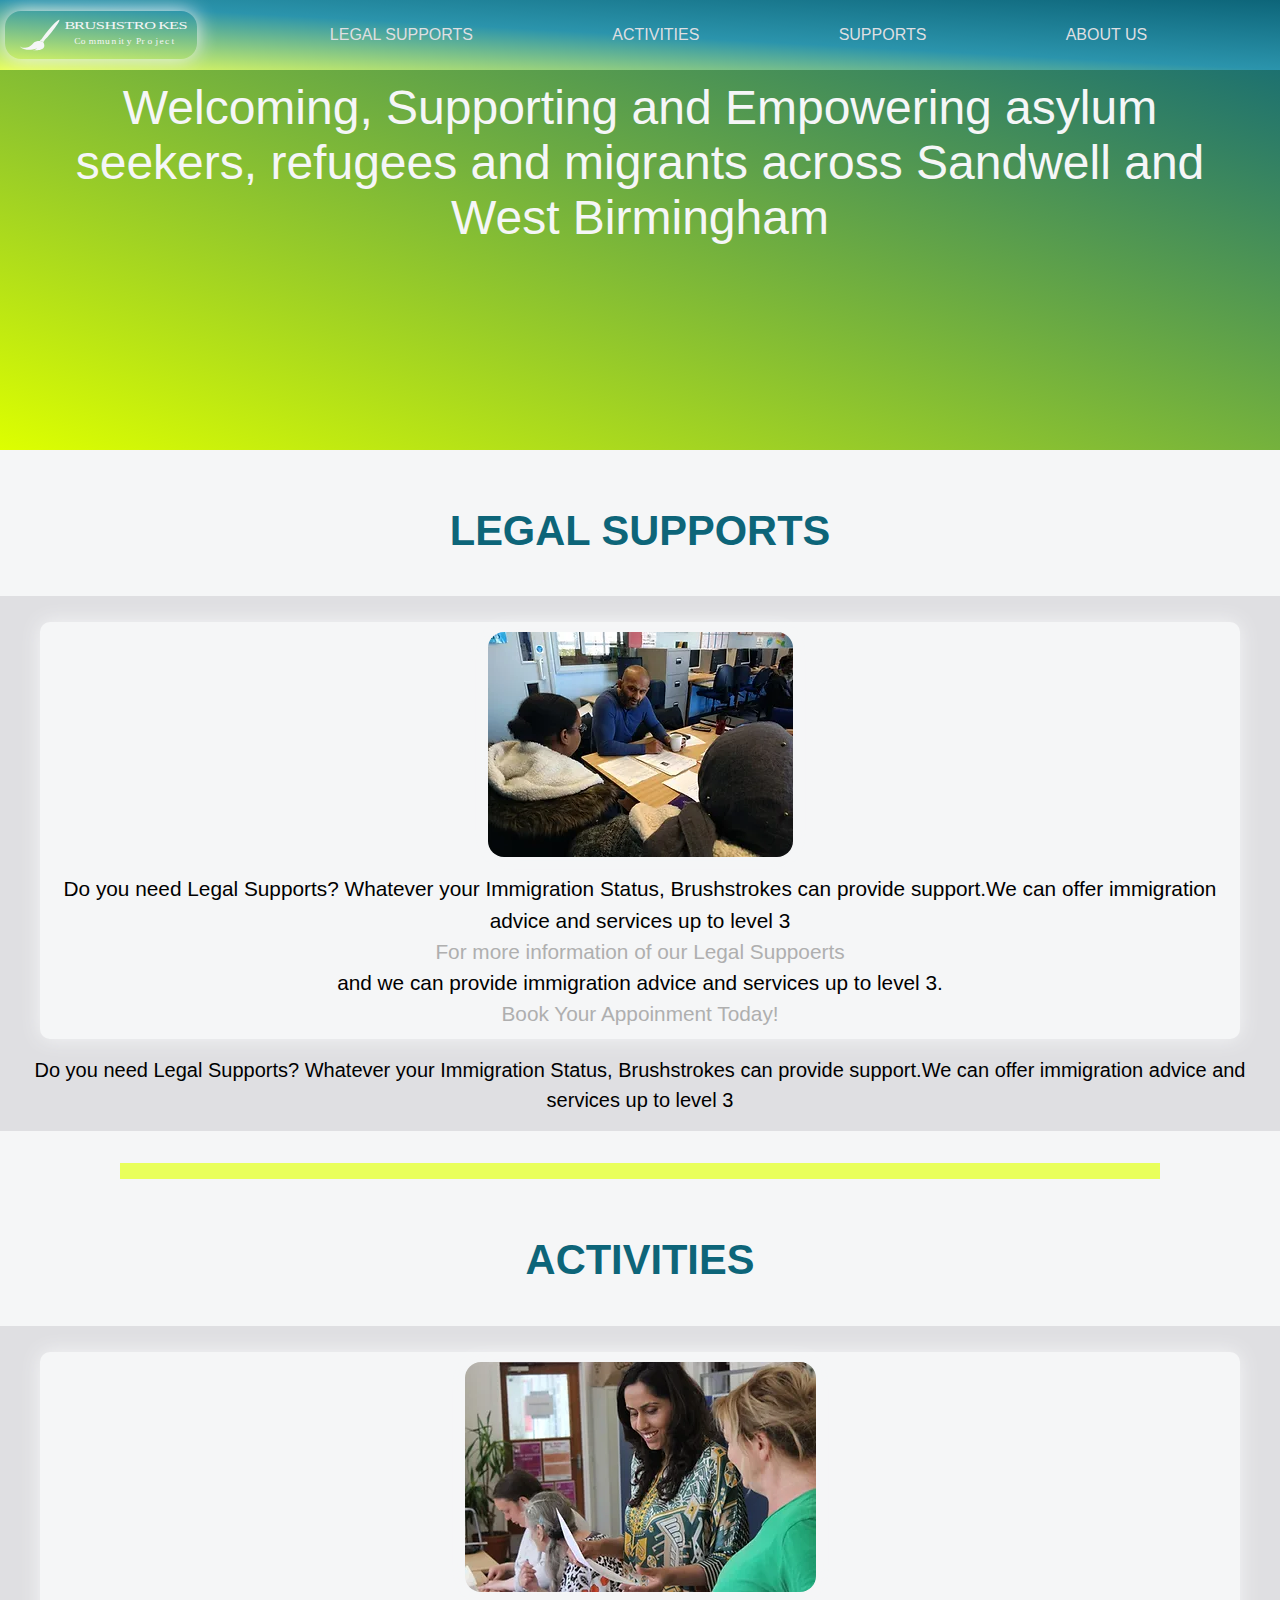
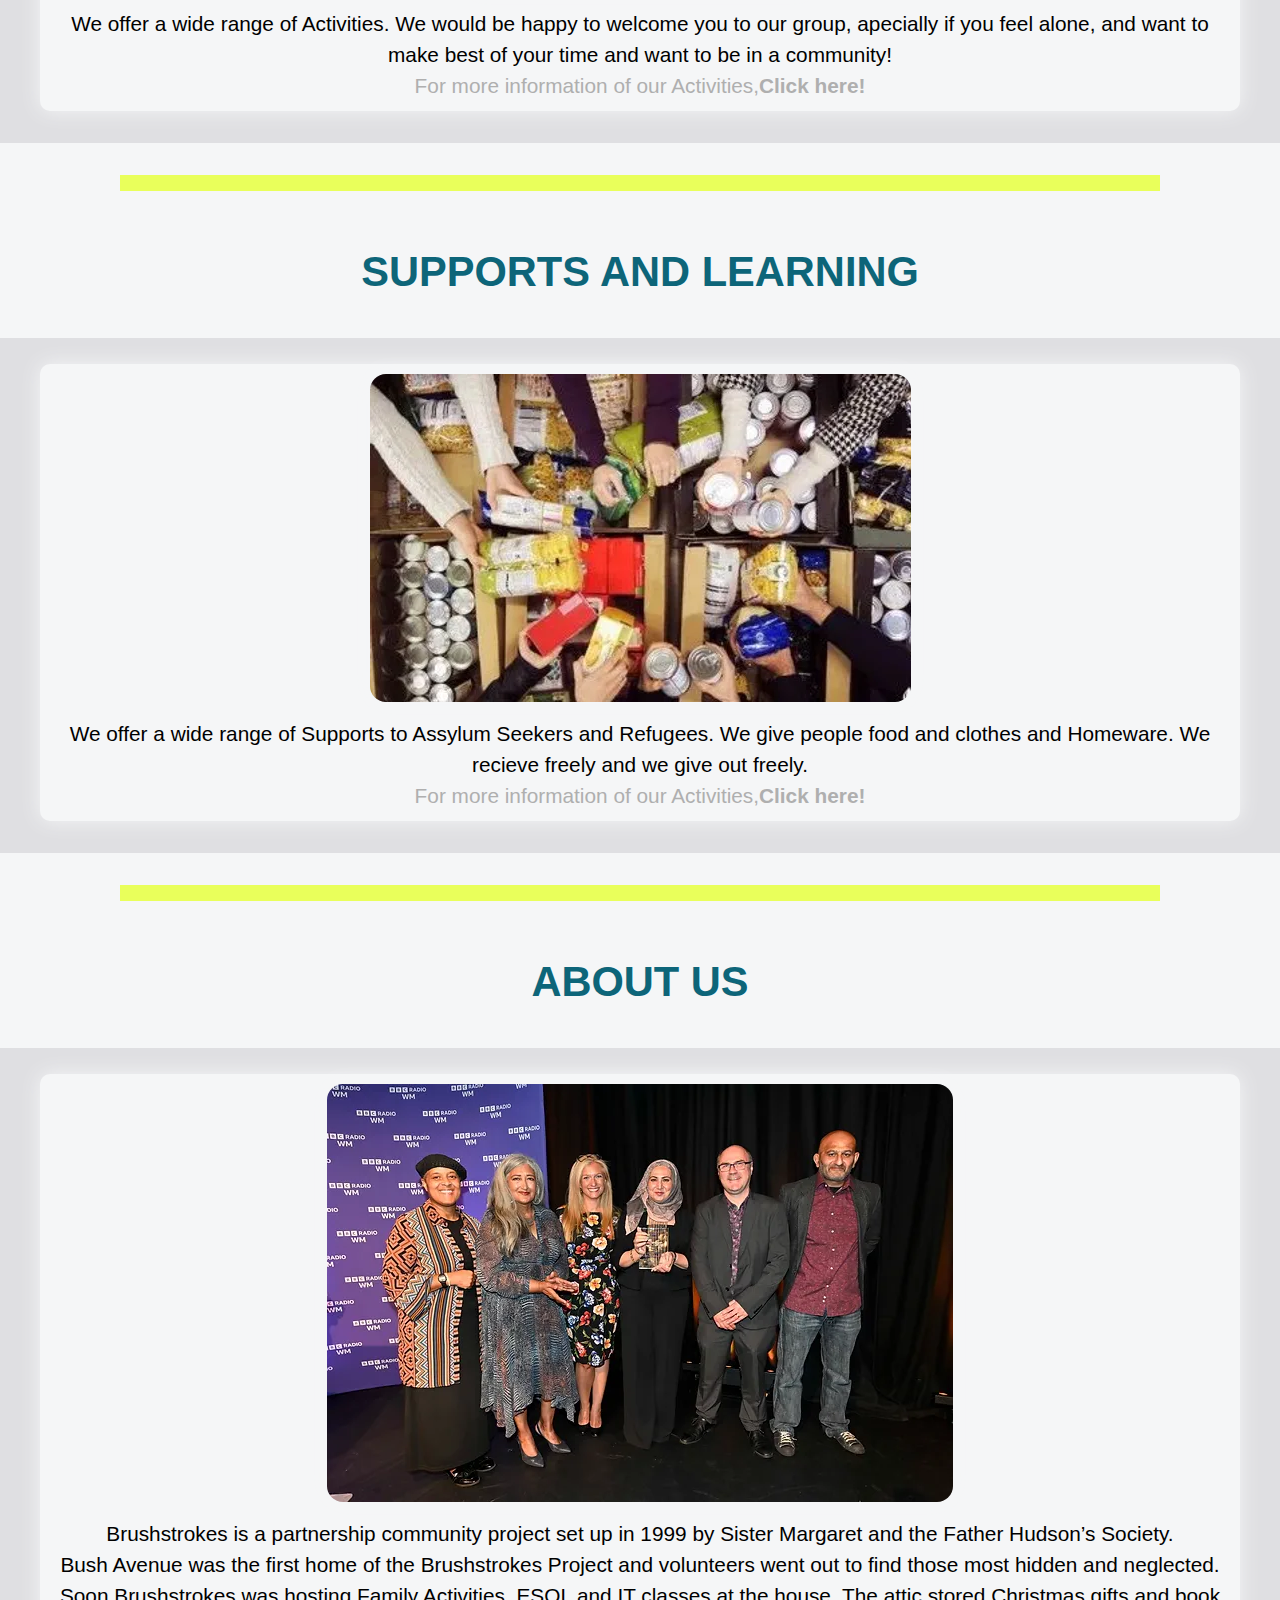
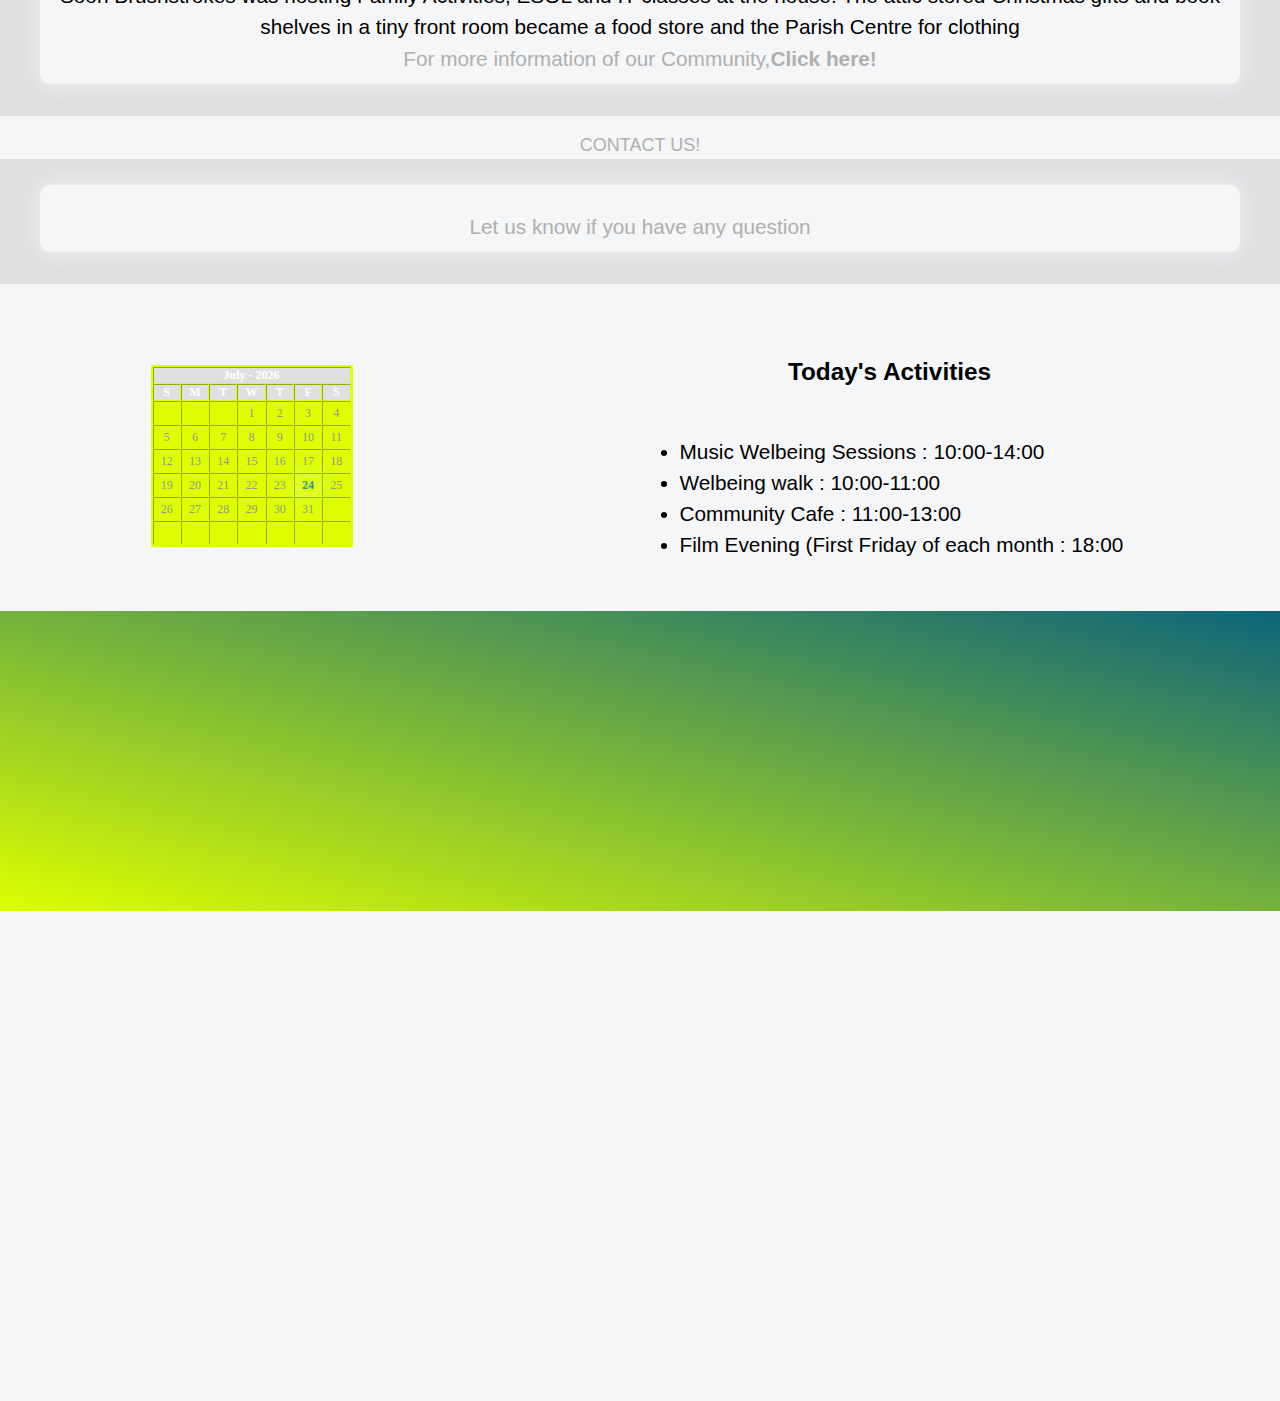
<file: Index.html>
<!DOCTYPE html>
<html lang="en">
<head>
    <meta charset="UTF-8">
    <meta name="viewport" content="width=device-width, initial-scale=1.0">
    <title>Document</title>
</head>
<body>
    <script>
        window.location.href="https://hatef121.github.io/Home.html";
    </script>
    <noscript>
        You shouldn't be here, <a href="https://hatef121.github.io/Home.html">Click me to head to Brushstrokes Home page!</a>
    </noscript>
</body>
</html>
</file>
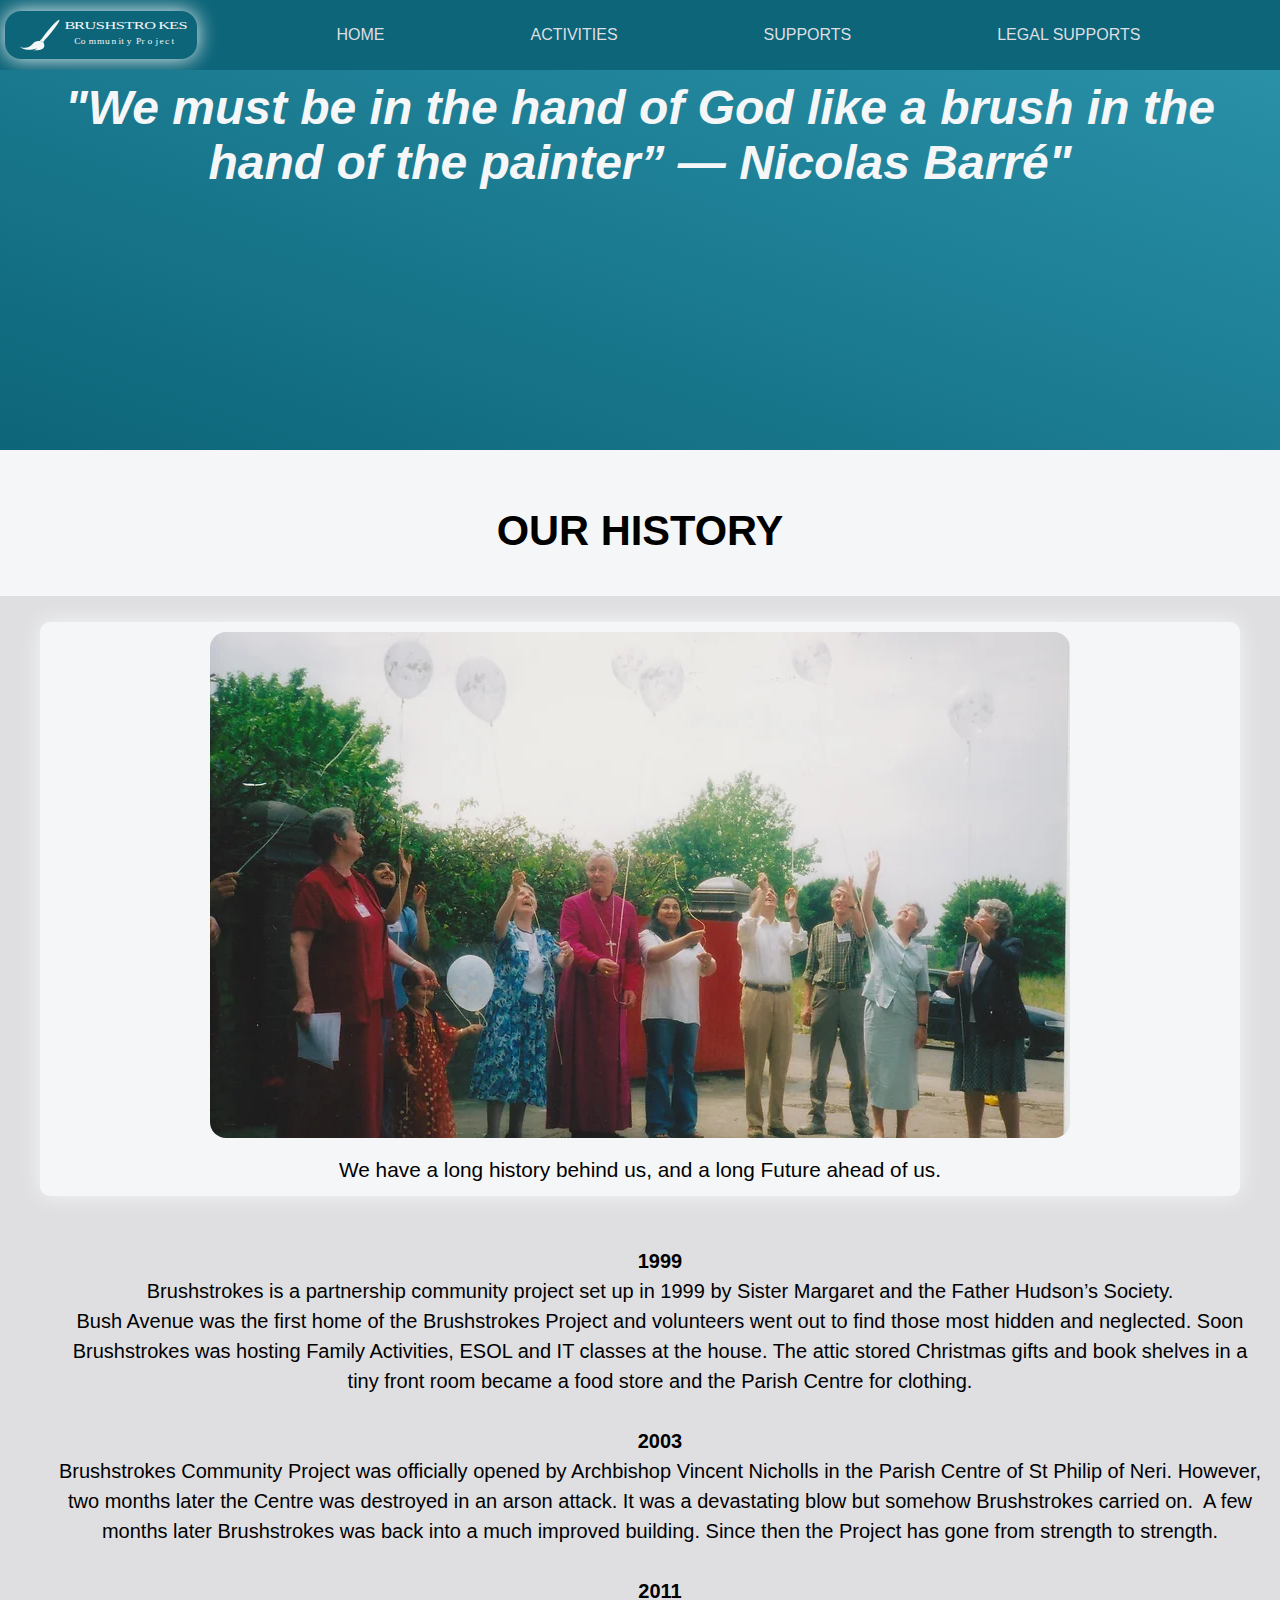
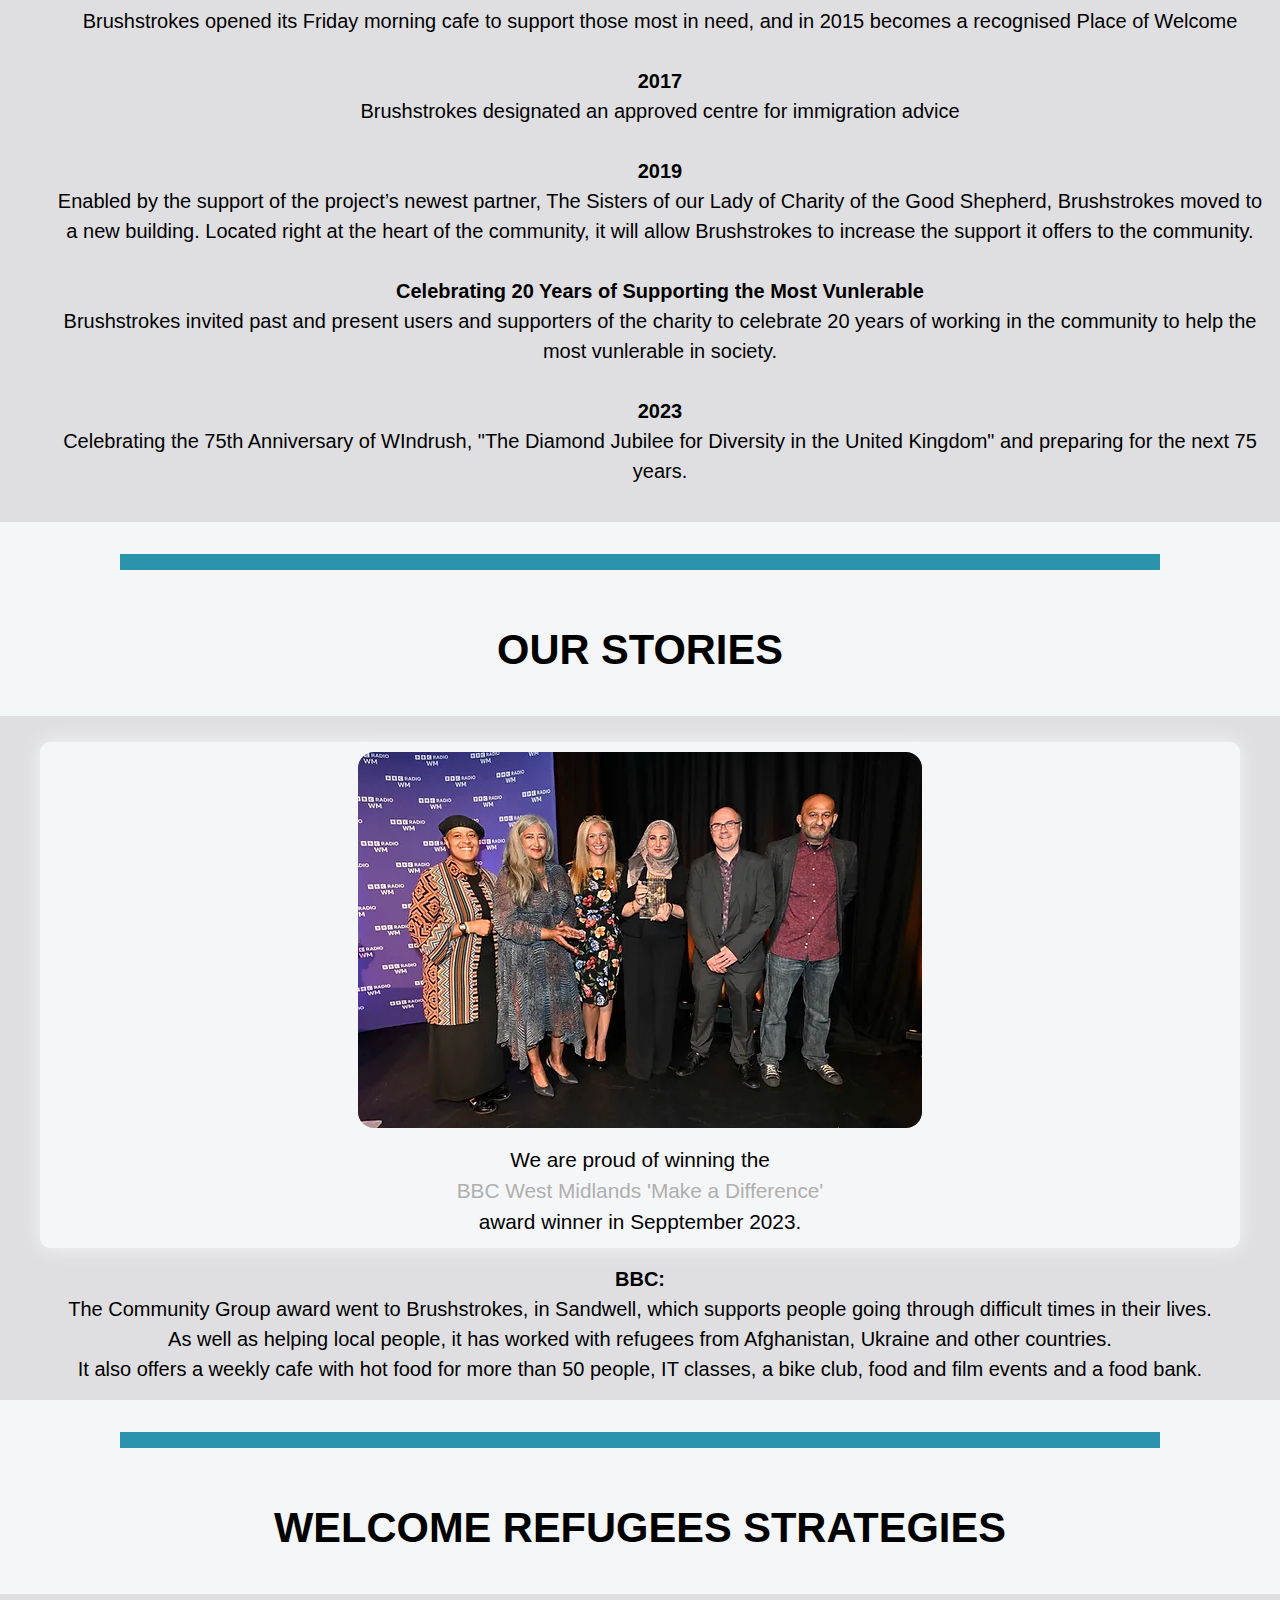
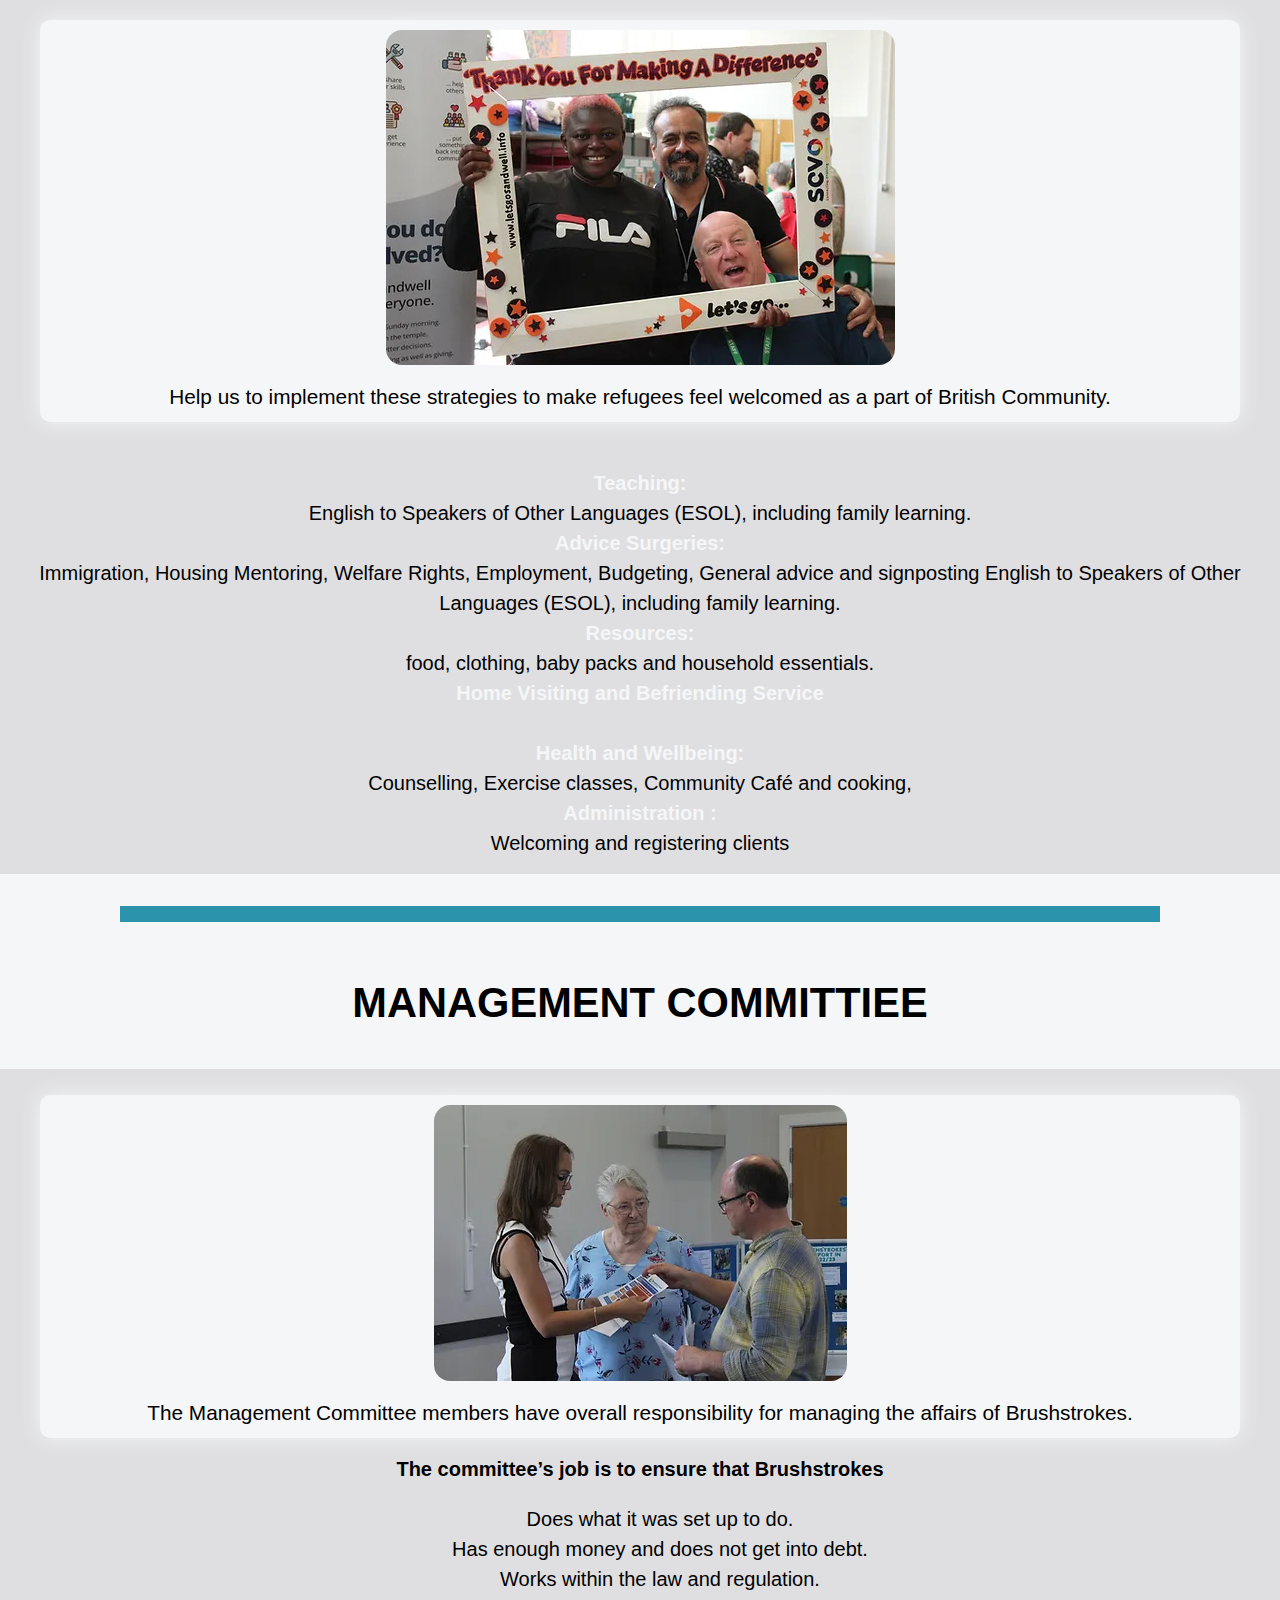
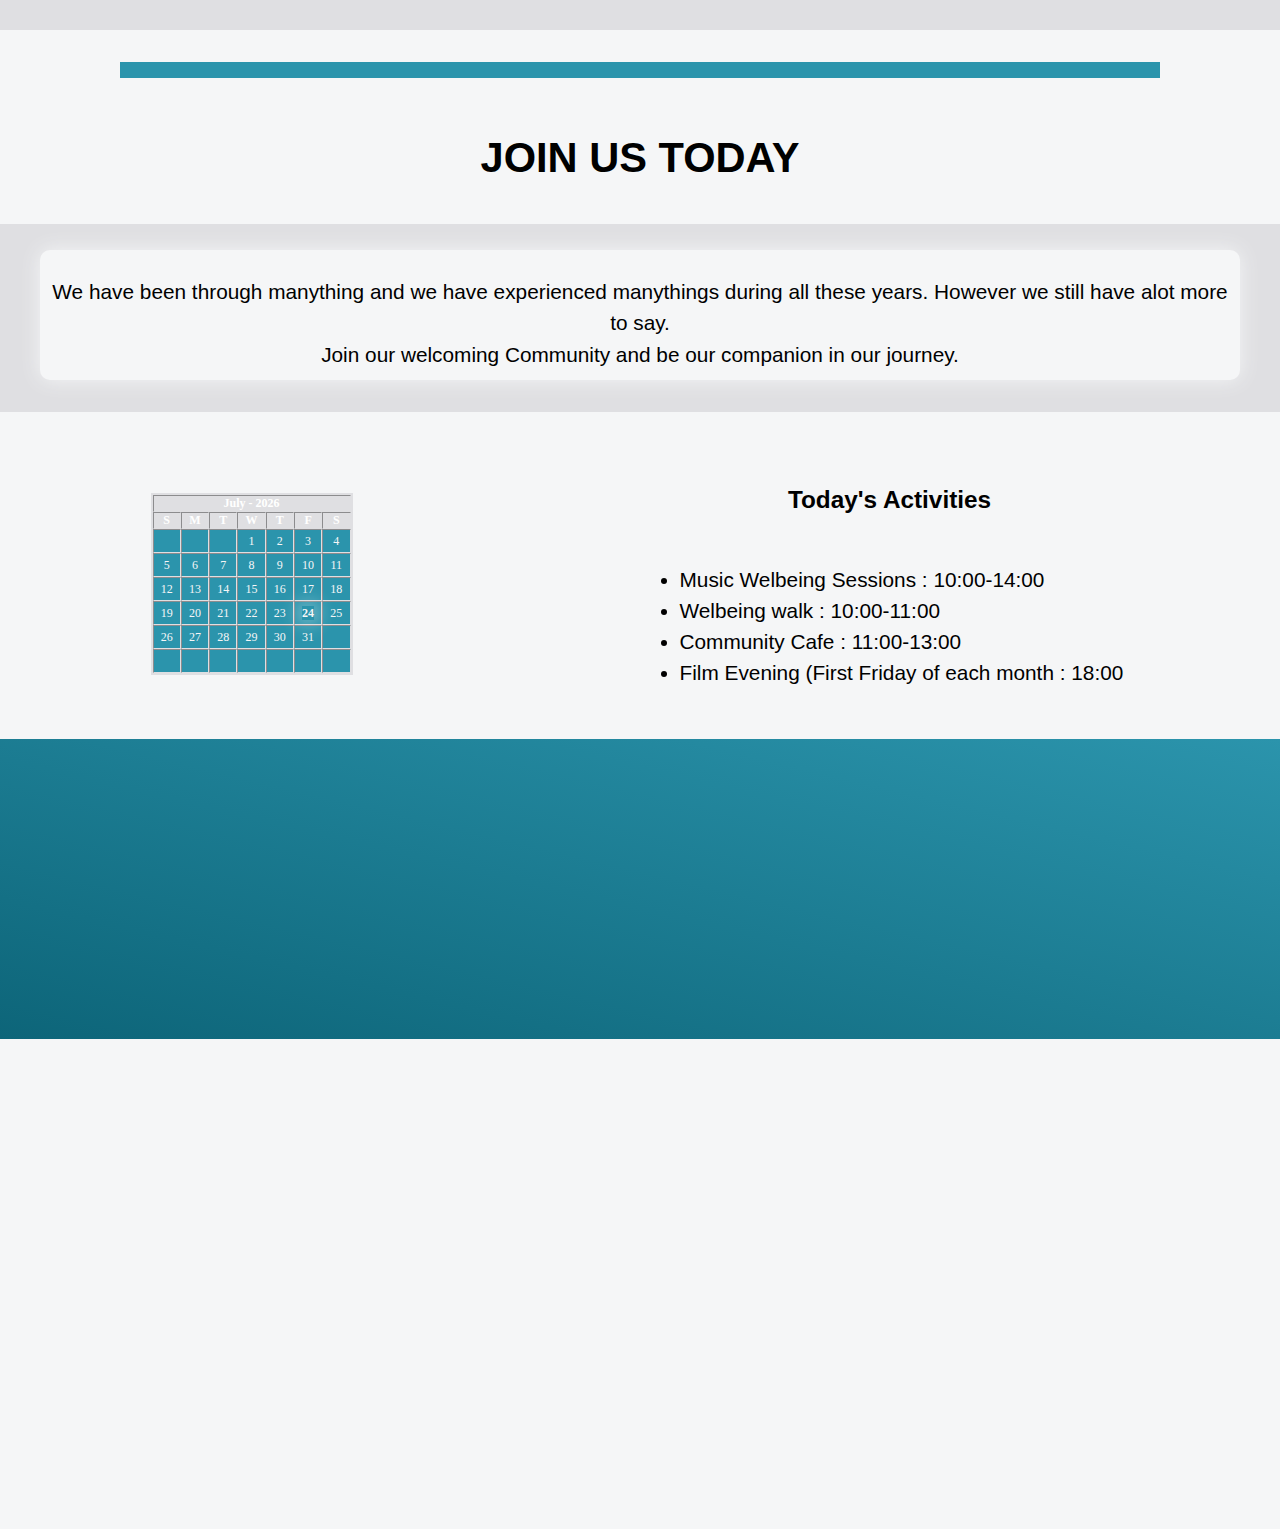
<file: About Us.html>
<!DOCTYPE html>
<html lang="en">
<head>
    <meta charset="UTF-8">
    <meta name="viewport" content="width=device-width, initial-scale=1.0">
    <title>Brushstokes About Us Page</title>
    <link rel="stylesheet" href="./Brushstroke.css">
    <style type="text/css">

        :root{
            --Home-Fade:#ddff00;
            --Box-Shadow:0 0 20px 0 #f5f6f7;
            --Body-color:#f5f6f7;
            --BackgroundColour-Day-And-Month:#dfdfe2;
            --Transition:all 300ms ease-in-out;
            --About-Us_Fade-Cyan:#2b94ac;
            --Color-Days:#949494;

        }
        .main {
        width:200px;
        border:1px solid var(--BackgroundColour-Day-And-Month);
        
        }
        
        .month {
        background-color:var(--BackgroundColour-Day-And-Month);
        font:bold 12px verdana;
        color:white;
        }
        
        .daysofweek {
        background-color:var(--BackgroundColour-Day-And-Month);
        font:bold 12px verdana;
        color:white;
        }
        
        .days {
        font-size: 12px;
        font-family:verdana;
        color:var(--Body-color);
        background-color: var(--About-Us_Fade-Cyan);
        padding: 2px;
        }
        
        .days #today{
        font-weight: bold;
box-shadow: var(--Box-Shadow);
            color: var(--Body-color);
}

        
        </style>
        <script type="text/javascript" src="Calender.js">
        
            /***********************************************
            * Basic Calendar-By Brian Gosselin at http://scriptasylum.com/bgaudiodr/
            * Script featured on Dynamic Drive (http://www.dynamicdrive.com)
            * This notice must stay intact for use
            * Visit http://www.dynamicdrive.com/ for full source code
            ***********************************************/
            
            </script> 
</head>
<body>
    <div class="header-container AboutUs">
        <div class="header-container-greet">
           
            <i><strong>"We must be in the hand of God like a brush in the hand of the painter”   — Nicolas Barré"</strong></i>

           
        </div>
        
    </div>
    <header class="AboutUs">
      <img id="logo" src="./images/Logo/onlinelogomaker-120423-2036-8887.svg">
      
      <nav>
        <ul>
          <li class="nav Home"><a href="./Home.html">HOME</a></li>
          <li class="nav Activities"><a href="./Activities.html">ACTIVITIES</a></li>
          <li class="nav Supports"><a href="./Support and Learning.html">SUPPORTS</a></li>
          <li class="nav Legal-Support"><a href="./Legal Supports.html" >LEGAL SUPPORTS</a></li>

        </ul>
      </nav>
    </header>
     <main>
        <h2 class="AboutUsHeading">OUR HISTORY</h2>
        <section>
            <figure>
                <img src="./images/About Us Photos/Our History.webp" alt="We have a long history behind us, and a long Future ahead of us.">
                <figcaption>
                     We have a long history behind us, and a long Future ahead of us.
                </figcaption>
            </figure>

            <div class="Activity-description">
                
                    <ul style="list-style: none;">
                        <li><br/>
                           <strong>
                            1999
                           </strong><br/> 
                            Brushstrokes is a partnership community project set up in 1999 by Sister Margaret and the Father Hudson’s Society.
                            
                             <br/>
                            
                            Bush Avenue was the first home of the Brushstrokes Project and volunteers went out to find those most hidden and neglected. Soon Brushstrokes was hosting Family Activities, ESOL and  IT classes at the house. The attic stored Christmas gifts and book shelves in a tiny front room became a food store and the Parish Centre for clothing. 
                        </li>
                        <li>
                            <br/>
                            <strong>
                                2003
                               </strong><br/>
                            Brushstrokes Community Project was officially opened by Archbishop Vincent Nicholls in the Parish Centre of St Philip of Neri.  However, two months later the Centre was destroyed in an arson attack. It was a devastating blow but somehow Brushstrokes carried on. ​ A few months later Brushstrokes was back into a much improved building. Since then the Project has gone from strength to strength.                            
                        </li>
                        <li><br/>
<strong>2011</strong><br/>                            Brushstrokes opened its Friday morning cafe to support those most in need, and in 2015 becomes a recognised Place of Welcome
                        </li>
                        <li><br/>
                           <strong>
                            2017
                           </strong> <br/>
                            Brushstrokes designated an approved centre for immigration advice                        </li>
                        <li><br/>
                           <strong>
                            2019
                           </strong> <br/>

Enabled by the support of the project’s newest partner, The Sisters of our Lady of Charity of the Good Shepherd, Brushstrokes moved to a new building. Located right at the heart of the community, it will allow Brushstrokes to increase the support it offers to the community.
                        </li>
                        <li><br/>
                           <strong>

                               Celebrating 20 Years of Supporting the Most Vunlerable
                           </strong> <br/>
                            Brushstrokes invited past and present users and supporters of the charity to celebrate 20 years of working in the community to help the most vunlerable in society.                        </li>
                        <li><br/>
                           <strong>
                            2023
                           </strong> <br/>
                            Celebrating the 75th Anniversary of WIndrush, "The Diamond Jubilee for Diversity in the United Kingdom" and preparing for the next 75 years.                        </li>
                     
                    </ul>
            </div>
        </section>
        <div class="devider AboutUsDevider"></div>
        <h2 class="AboutUsHeading">OUR STORIES</h2>
        <section>
            <figure>
                <img src="./images/About Us Photos/Our Stories.webp" alt="We are proud of winning the BBC West Midlands 'Make a Difference' award winner">
                <figcaption>We are proud of winning the<br/> <a class="Inside-Figure_Link" href="https://www.bbc.co.uk/news/uk-england-birmingham-66842384" target="_blank" >BBC West Midlands 'Make a Difference'</a><br/> award winner in Sepptember 2023.<br/>
                    
                         
                </figcaption>
            </figure>
            <div class="Activity-description">
              <strong>BBC:</strong><br/>
              The Community Group award went to Brushstrokes, in Sandwell, which supports people going through difficult times in their lives.
                <br/>
              As well as helping local people, it has worked with refugees from Afghanistan, Ukraine and other countries.
              <br/>
              
              It also offers a weekly cafe with hot food for more than 50 people, IT classes, a bike club, food and film events and a food bank.
            </div>
        </section>
        <div class="devider AboutUsDevider"></div>

        <h2 class="AboutUsHeading">WELCOME REFUGEES STRATEGIES</h2>
        <section>
            <figure>
                <img src="./images/About Us Photos/Welcome Refugees.webp" alt="Help us to implement these strategies to make refugees feel welcomed as a part of British Community.">
                <figcaption>
                    Help us to implement these strategies to make refugees feel welcomed as a part of British Community.</figcaption>
            </figure>
            <div class="Activity-description">
               <br/> <strong><a class="Outside-Figure_Link" href="./Support and Learning.html">Teaching:</a></strong><br/>
                 English to Speakers of Other Languages (ESOL), including family learning.
                <br/> <strong><a class="Outside-Figure_Link" href="./Legal Supports.html">Advice Surgeries:</a></strong><br/>
                Immigration, Housing Mentoring,  Welfare Rights, Employment, Budgeting, General advice and signposting
                 English to Speakers of Other Languages (ESOL), including family learning.

                 <br/> <strong><a class="Outside-Figure_Link" href="./Legal Supports.html">Resources: </a></strong><br/>

                 food, clothing, baby packs and household essentials.

                 <br/> <strong><a class="Outside-Figure_Link" href="./Home.html">Home Visiting and Befriending Service </a></strong><br/>
                
                 
                 <br/> <strong><a class="Outside-Figure_Link" href="./Support and Learning.html">Health and Wellbeing: </a></strong><br/>
                 Counselling, Exercise classes, Community Café and cooking,
                
                 <br/> <strong><a class="Outside-Figure_Link" href="./Activities.html">Administration :</a></strong><br/> 
                
                 Welcoming and registering clients  
            </div>
        </section>
        <div class="devider AboutUsDevider"></div>

       
        <h2 class="AboutUsHeading">MANAGEMENT COMMITTIEE</h2>
        <section>
            <figure><img src="./images/About Us Photos/MANAGEMENT COMMITTEE.webp">
             <figcaption>The Management Committee members have overall responsibility

                for managing the affairs of Brushstrokes.</figcaption>
            </figure>
            <div class="Activity-description">
            <strong>The committee’s job is to ensure that Brushstrokes
            </strong><br/>
            <ul style="list-style: none;">
                <li>
                    Does what it was set up to do.

                </li>
                <li>
                    Has enough money and does not get into debt.
                </li>
                <li>
                    Works within the law and regulation.


                </li>

            </ul>

            </div>
        </section>
        <div class="devider AboutUsDevider"></div>

       
        <h2 class="AboutUsHeading">JOIN US TODAY</h2>
        <section>
            <figure><figcaption>We have been through manything and we have experienced manythings during all these years. However we still have alot more to say. <br/>
            Join our welcoming Community and be our companion in our journey.</figcaption>
            </figure>
            <div class="Activity-description">
            </div>
        </section>
        <div class="Calender">
            <div class="CalenderTable">
                <!-- Calendar Table Content -->
                <script>

                    var todaydate=new Date()
                    var curmonth=todaydate.getMonth()+1 //get current month (1-12)
                    var curyear=todaydate.getFullYear() //get current year
                                document.write(buildCal(curmonth ,curyear, "main", "month", "daysofweek", "days", 1));
                </script>
            </div>
            <div class="CalenderDescription">
                <div id="CalenderHeading">
                    <!-- Calendar Heading Content -->
                </div>
                <!-- Calendar Description Content -->
                <div id="schedule" style="text-align: left;">
                    <!-- Schedule will be displayed here -->
                </div>
            </div>
        </div>
    
        <!-- Link my external JavaScript file -->
        <script src="Calender.js"></script>
     </main>
      <footer class="AboutUs">  
        <iframe src="https://www.google.com/maps/embed?pb=!1m18!1m12!1m3!1d2429.267199237136!2d-1.970665288743973!3d52.49240267193736!2m3!1f0!2f0!3f0!3m2!1i1024!2i768!4f13.1!3m3!1m2!1s0x4870bd401a776d87%3A0x8ec5d3fe60e99364!2sBrushstrokes!5e0!3m2!1sen!2suk!4v1701542625457!5m2!1sen!2suk" width="auto" height="300" style="border:0;" allowfullscreen="" loading="lazy" referrerpolicy="no-referrer-when-downgrade" id="map" target="_blank"></iframe>
        <nav>
            <ul>
              <li ><a href="mailto:info@brushstrokessandwell.org.uk">E-mail us</a></li>
              <li>Phone:<br/>0121 565 2234</li>
              <li><a href="https://instagram.com/brushstrokessandwell?igshid=NzZlODBkYWE4Ng==">Instagram</a></li>
              <li><a href="https://www.facebook.com/BrushstrokesProject">Facebook</a></li>
              <li><a href="https://t.me/ nfuzdz5R9oExZjg0
                ">Telegram</a></li>
    
            </ul>
          </nav>
      </footer>
     
</body>
</ht
</file>
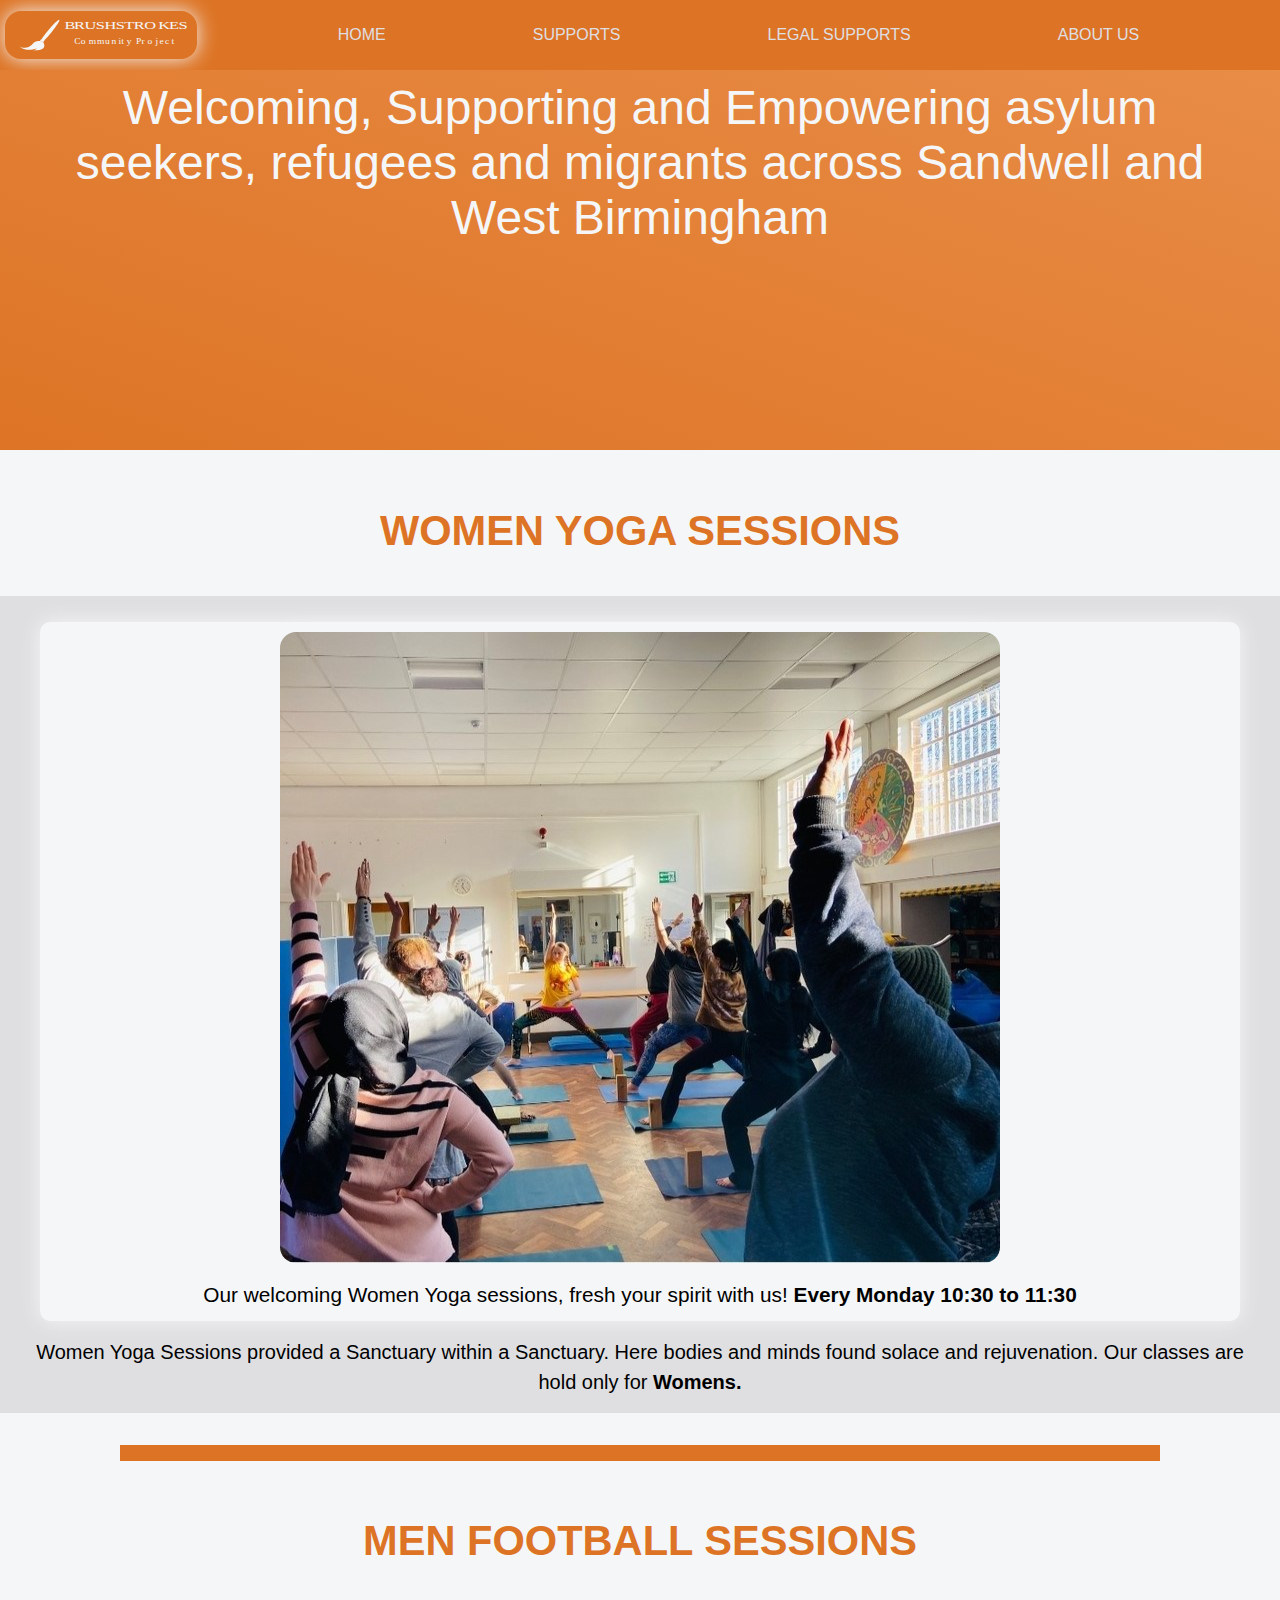
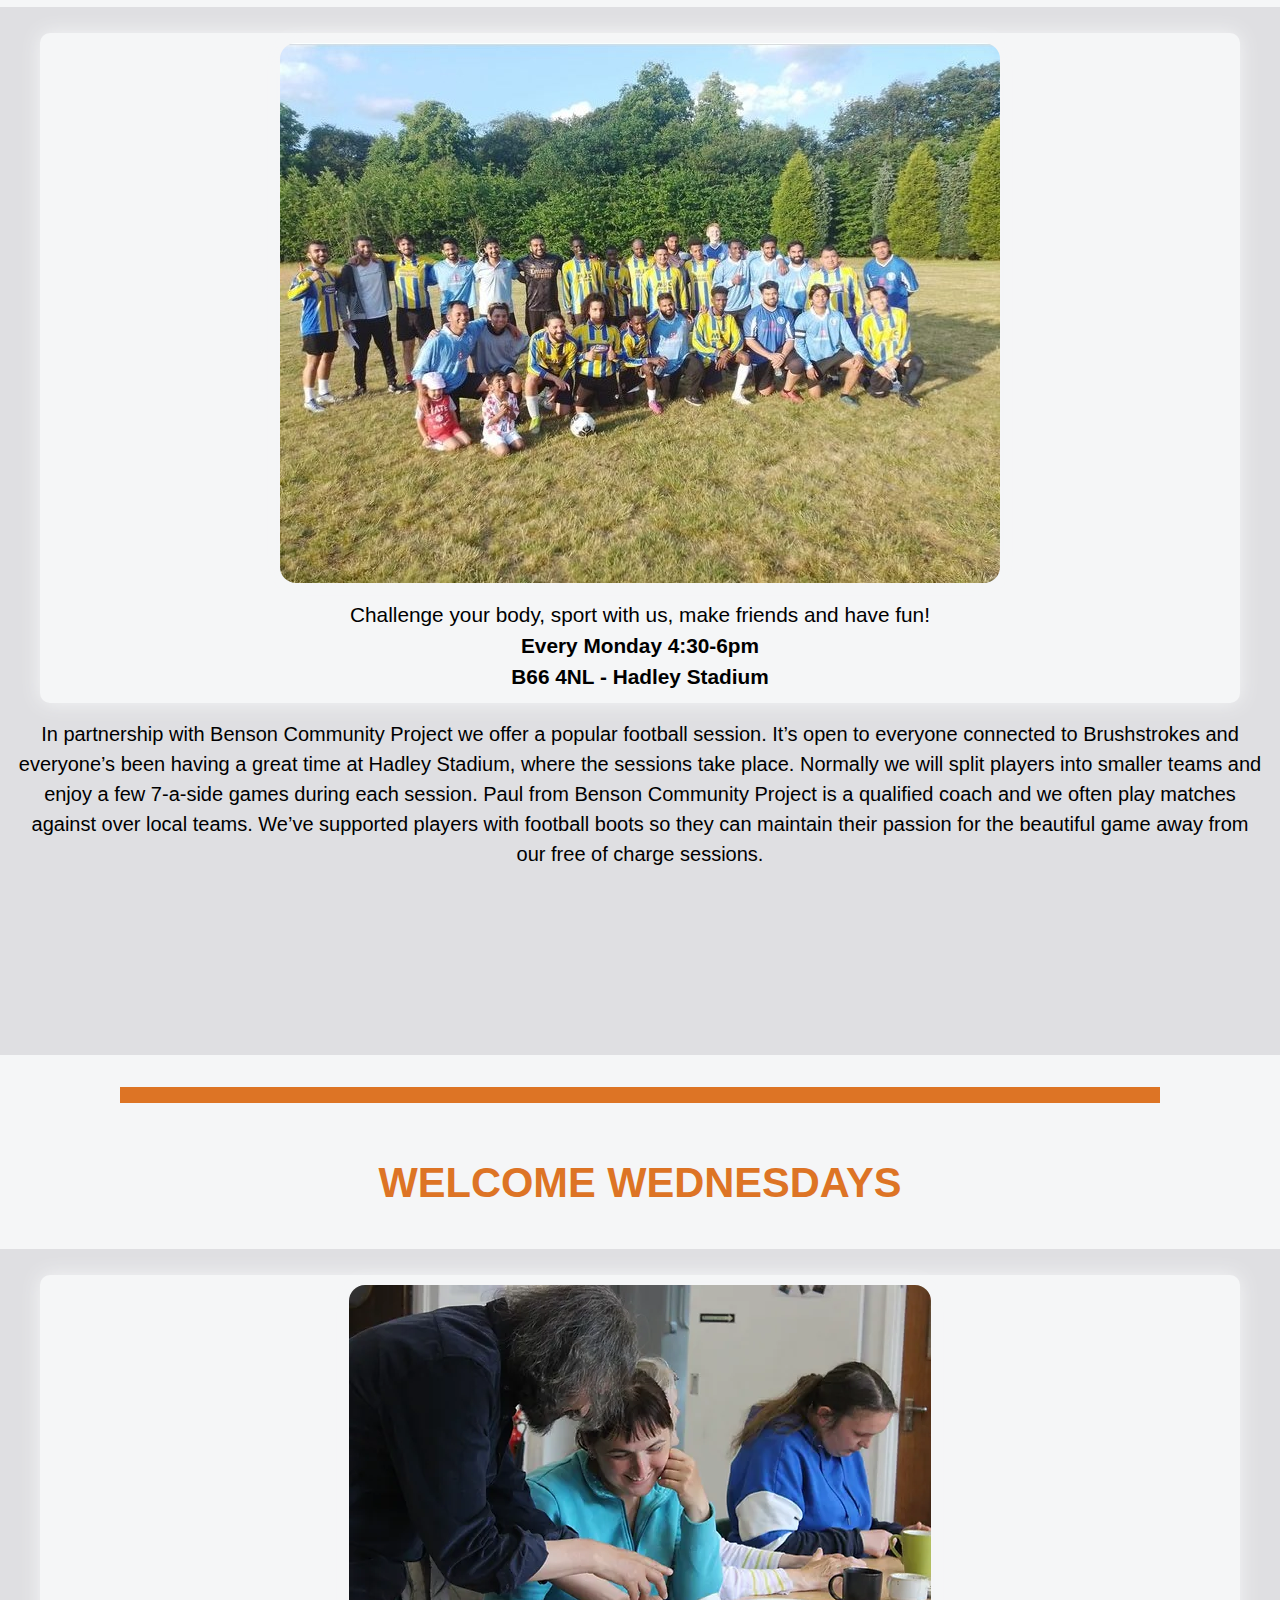
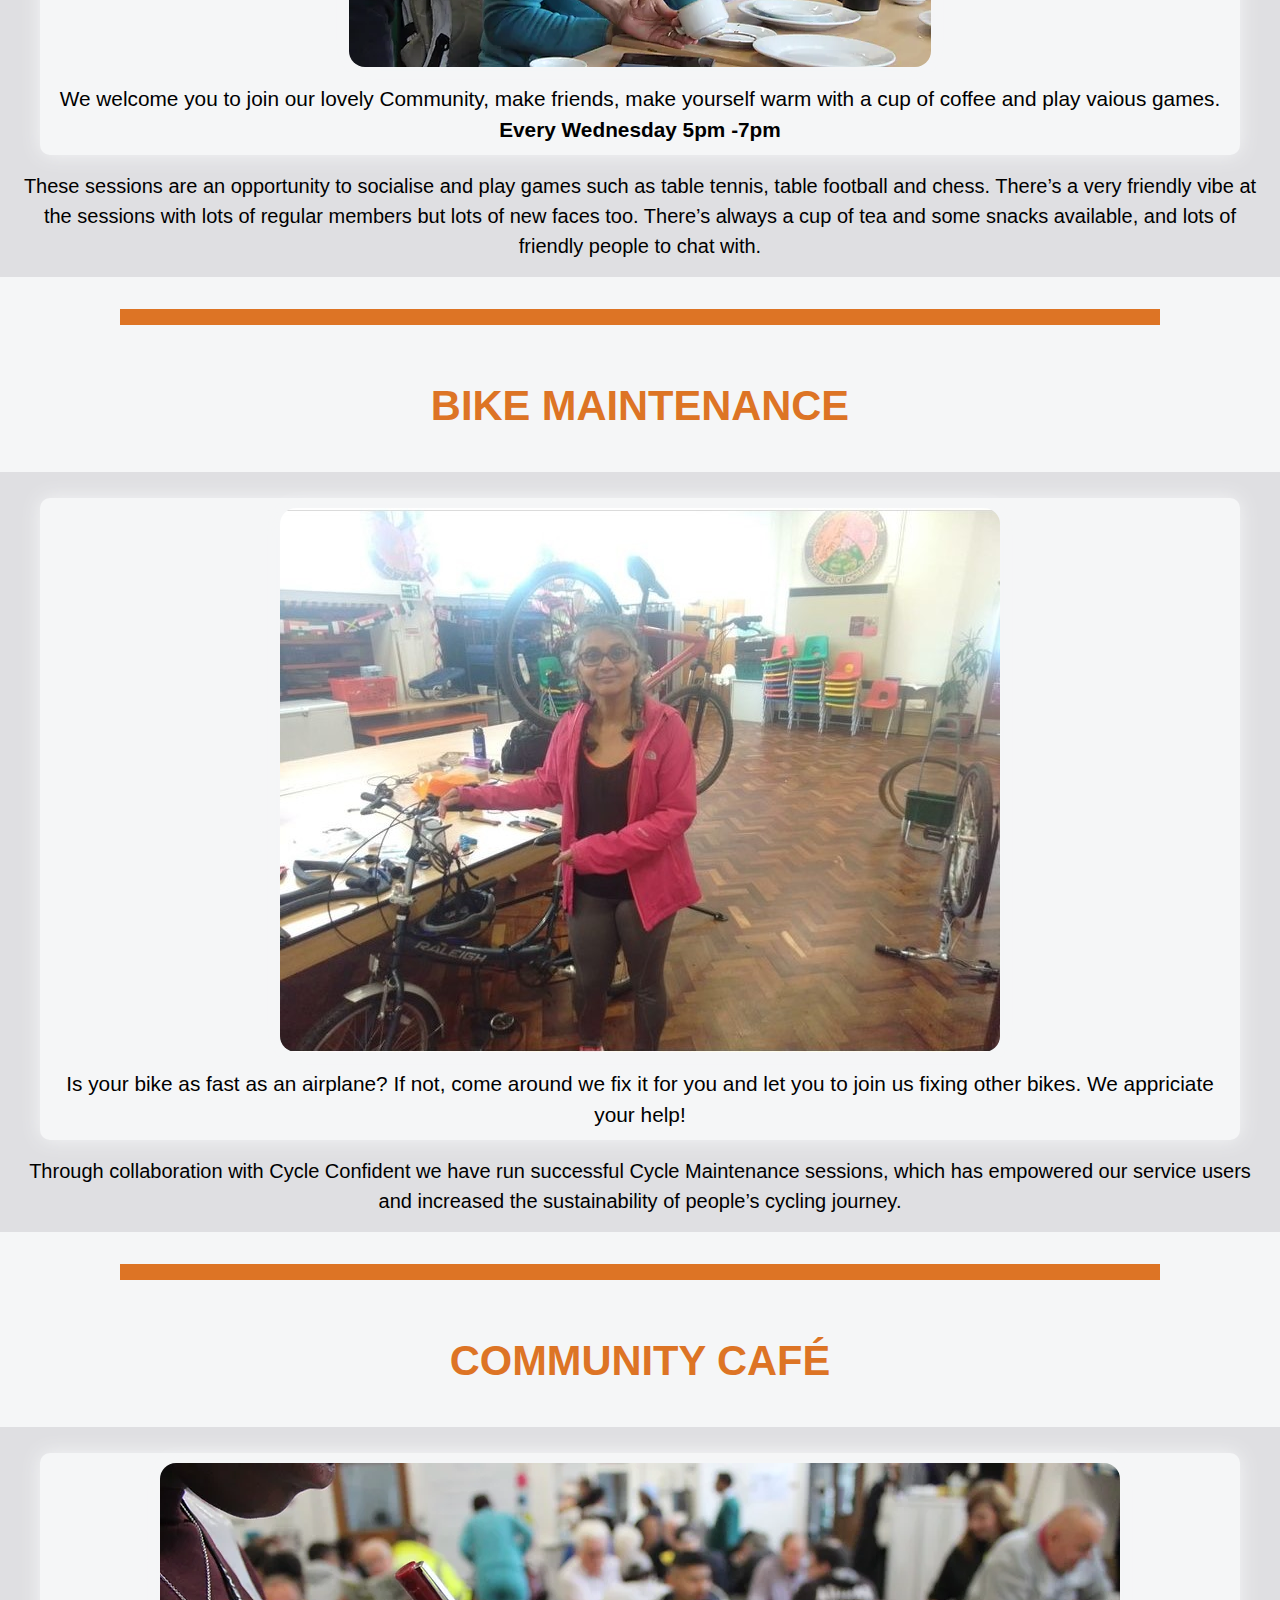
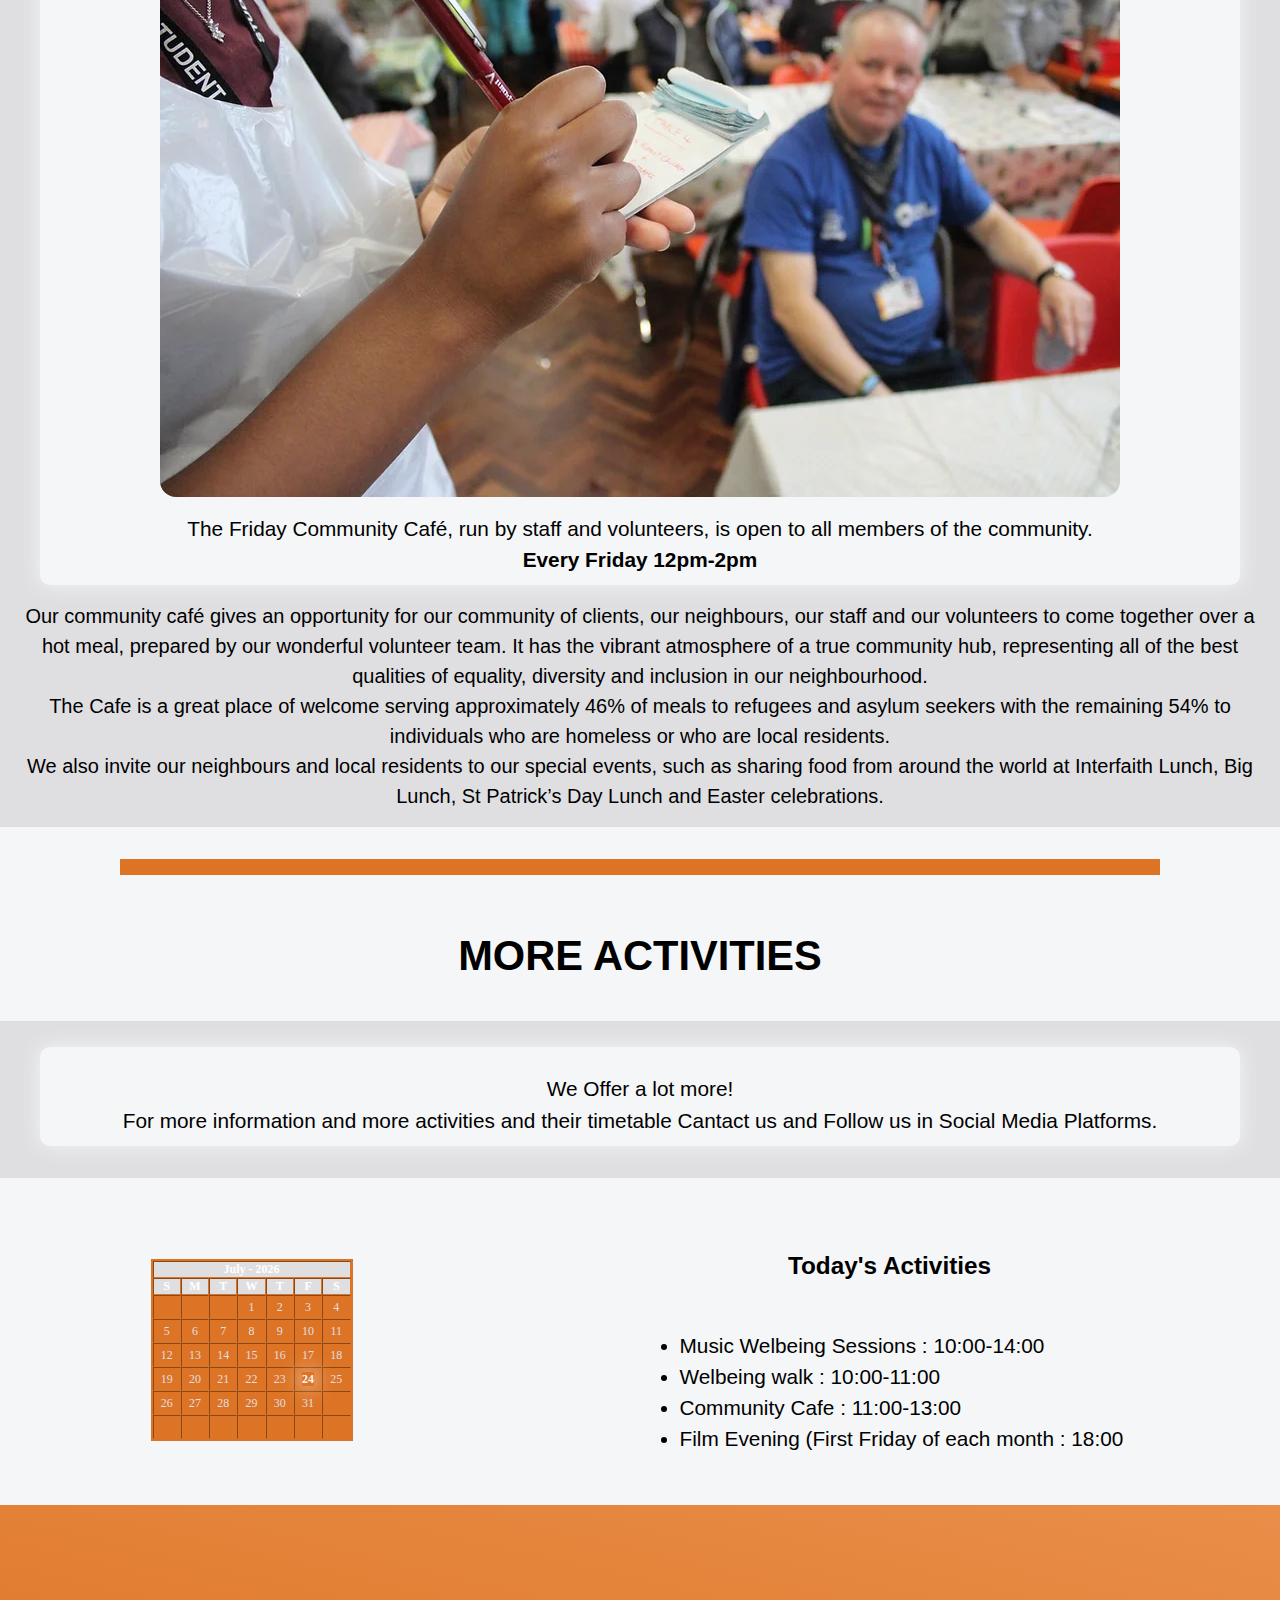
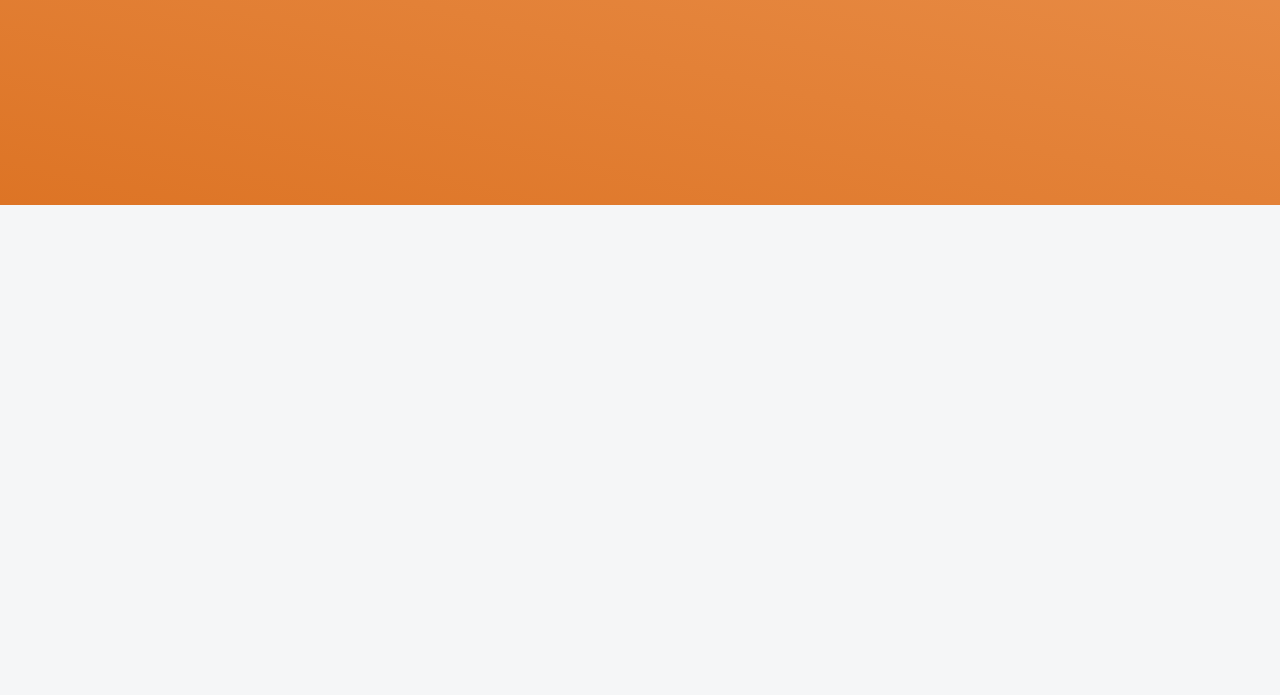
<file: Activities.html>
<!DOCTYPE html>
<html lang="en">
<head>
    <meta charset="UTF-8">
    <meta name="viewport" content="width=device-width, initial-scale=1.0">
    <title>Brushstorkes Activity Page</title>
    <link rel="stylesheet" href="./Brushstroke.css">
    <style type="text/css">

        :root{
            --Activity-Orange:#dd7425;
      --Activity-Fade-Orange:#e98e49;           
       --Box-Shadow:0 0 20px 0 #f5f6f7;
            --Body-color:#f5f6f7;
            --BackgroundColour-Day-And-Month:#dfdfe2;
            --Transition:all 300ms ease-in-out;
            --About-Us_Fade-Cyan:#2b94ac;
            --Color-Days:#949494;

        }
        .main {
        width:200px;
        border:1px solid var(--Activity-Orange);
        
        }
        
        .month {
        background-color:var(--BackgroundColour-Day-And-Month);
        font:bold 12px verdana;
        color:white;
        }
        
        .daysofweek {
        background-color:var(--BackgroundColour-Day-And-Month);
        font:bold 12px verdana;
        color:white;
        }
        
        .days {
        font-size: 12px;
        font-family:verdana;
        color:var(--BackgroundColour-Day-And-Month);
        background-color: var(--Activity-Orange);
        padding: 2px;
        }
        
        .days #today{
        font-weight: bold;
box-shadow: var(--Box-Shadow);
            color: var(--Body-color);
}

        
        </style>
        <script type="text/javascript" src="Calender.js">
        
            /***********************************************
            * Basic Calendar-By Brian Gosselin at http://scriptasylum.com/bgaudiodr/
            * Script featured on Dynamic Drive (http://www.dynamicdrive.com)
            * This notice must stay intact for use
            * Visit http://www.dynamicdrive.com/ for full source code
            ***********************************************/
            
            </script> 
</head>
<body>
    <div class="header-container Activity">
        <div class="header-container-greet">
           
                Welcoming, Supporting and Empowering asylum seekers, refugees and migrants across Sandwell and West Birmingham

           
        </div>
        
    </div>
    <header class="Activity">
      <img id="logo" src="./images/Logo/onlinelogomaker-120423-2036-8887.svg">
      
      <nav>
        <ul>
          <li class="nav Home"><a href="./Home.html" >HOME</a></li>
          <li class="nav Supports"><a href="./Support and Learning.html" >SUPPORTS</a></li>
          <li class="nav LegalSupport"><a href="./Legal Supports.html" >LEGAL SUPPORTS</a></li>
          <li class="nav About-Us"><a href="./About Us.html" >ABOUT US</a></li>

        </ul>
      </nav>
    </header>
     <main>
        
        <h2 class="ActivityHeading">WOMEN YOGA SESSIONS</h2>
        <section>
            <figure>
                <img src="./images/Activities Photos/Yoga sessions.jpg">
                <figcaption>Our welcoming Women Yoga sessions, fresh your spirit with us!
                    <strong>
                    Every Monday 10:30 to 11:30
            
                    </strong></figcaption>
            </figure>
            <div class="Activity-description">Women Yoga Sessions provided a Sanctuary within a Sanctuary. Here bodies and minds found solace and rejuvenation. Our classes are hold 
                only for 
    <strong>
        Womens.
    </strong></div>
        </section>
        <div class="devider ActivityDevider"></div>
        <h2 class="ActivityHeading">MEN FOOTBALL SESSIONS</h2>
        <section>
            <figure>
                <img src="./images/Activities Photos/Football sessions.jpg">
                <figcaption>Challenge your body, sport with us, make friends and have fun!<br/> <strong> Every Monday 4:30-6pm<br/> B66 4NL - Hadley Stadium</strong></figcaption>
            </figure>
            <div class="Activity-description">
                In partnership with Benson Community Project we offer a popular football session. It’s open to everyone connected to Brushstrokes and everyone’s been having a great time at Hadley Stadium, where the sessions take place. Normally we will split players into smaller teams and enjoy a few 7-a-side games during each session. Paul from Benson Community Project is a qualified coach and we often play matches against over local teams. We’ve supported players with football boots so they can maintain their passion for the beautiful game away from our free of charge sessions.
                <iframe id="Hadly-Stadium-Location" src="https://www.google.com/maps/embed?pb=!1m18!1m12!1m3!1d2429.8020415283695!2d-1.9670325887448175!3d52.4827198719348!2m3!1f0!2f0!3f0!3m2!1i1024!2i768!4f13.1!3m3!1m2!1s0x4870bd6e78118ad5%3A0x6370d9c0919558be!2sHadley%20Stadium!5e0!3m2!1sen!2suk!4v1701644591993!5m2!1sen!2suk" width="300" height="300" style="border:0;" allowfullscreen="" loading="lazy" referrerpolicy="no-referrer-when-downgrade" target="_blank"></iframe>
            </div>
        </section>
        <div class="devider ActivityDevider"></div>

        <h2 class="ActivityHeading">WELCOME WEDNESDAYS</h2>
        <section>
            <figure>
                <img src="./images/Activities Photos/Wednesdays Gathering.webp">
                <figcaption>We welcome you to join our lovely Community, make friends, make yourself warm with a cup of coffee and play vaious games.<br/><strong>Every Wednesday 5pm -7pm</strong> </figcaption>
            </figure>
            <div class="Activity-description">
                These sessions are an opportunity to socialise and play games such as table tennis, table football and chess. There’s a very friendly vibe at the sessions with lots of regular members but lots of new faces too. There’s always a cup of tea and some snacks available, and lots of friendly people to chat with.
            </div>
        </section>
        <div class="devider ActivityDevider"></div>

        <h2 class="ActivityHeading">BIKE MAINTENANCE</h2>
        <section>
            <figure>
                <img src="./images/Activities Photos/Bike maintenace.jpg">
                <figcaption>Is your bike as fast as an airplane? If not, come around we fix it for you and let you to join us fixing other bikes. We appriciate your help!</figcaption>
            </figure>
            <div class="Activity-description">
                Through collaboration with Cycle Confident we have run successful Cycle Maintenance sessions, which has empowered our service users and increased the sustainability of people’s cycling journey.

            </div>
        </section>
        <div class="devider ActivityDevider"></div>

        <h2 style="text-transform: uppercase;" class="ActivityHeading">Community 
            Café</h2>
        <section>
            <figure>
                <img src="./images/Activities Photos/Community Cafe.webp">
                <figcaption>The Friday Community Café, run by staff and volunteers, is open to all members of the community.<br/><strong>Every Friday 12pm-2pm</strong></figcaption>
            </figure>
            <div class="Activity-description" >
                Our community café gives an opportunity for our community of clients, our neighbours, our staff and our volunteers to come together over a hot meal, prepared by our wonderful volunteer team. It has the vibrant atmosphere of a true community hub, representing all of the best qualities of equality, diversity and inclusion in our neighbourhood.

                ​<br/>
                
                ​
                
                ​
                
                The Cafe is a great place of welcome serving approximately 46% of meals to refugees and asylum seekers with the remaining 54% to individuals who are homeless or who are local residents.
                 
                <br/>
                We also invite our neighbours and local residents to our special events, such as sharing food from around the world at Interfaith Lunch, Big Lunch, St Patrick’s Day Lunch and Easter celebrations.
            </div>
        </section>
        <div class="devider ActivityDevider"></div>
        <h2>MORE ACTIVITIES</h2>
        <section>
            <figure>
             <figcaption>We Offer a lot more!<br/>
            For more information and more activities and their timetable Cantact us and Follow us in Social Media Platforms.</figcaption>
            </figure>
            <div class="Activity-description">
            

            </div>
        </section>
        <div class="Calender">
            <div class="CalenderTable">
                <!-- Calendar Table Content -->
                <script>

                    var todaydate=new Date()
                    var curmonth=todaydate.getMonth()+1 //get current month (1-12)
                    var curyear=todaydate.getFullYear() //get current year
                                document.write(buildCal(curmonth ,curyear, "main", "month", "daysofweek", "days", 1));
                </script>
            </div>
            <div class="CalenderDescription">
                <div id="CalenderHeading">
                    <!-- Calendar Heading Content -->
                </div>
                <!-- Calendar Description Content -->
                <div id="schedule" style="text-align: left;">
                    <!-- Schedule will be displayed here -->
                </div>
            </div>
        </div>
    
        <!-- Link my external JavaScript file -->
        <script src="Calender.js"></script>
     </main>
      <footer class="Activity">  
        <iframe src="https://www.google.com/maps/embed?pb=!1m18!1m12!1m3!1d2429.267199237136!2d-1.970665288743973!3d52.49240267193736!2m3!1f0!2f0!3f0!3m2!1i1024!2i768!4f13.1!3m3!1m2!1s0x4870bd401a776d87%3A0x8ec5d3fe60e99364!2sBrushstrokes!5e0!3m2!1sen!2suk!4v1701542625457!5m2!1sen!2suk" width="auto" height="300" style="border:0;" allowfullscreen="" loading="lazy" referrerpolicy="no-referrer-when-downgrade" id="map" target="_blank"></iframe>
        <nav>
            <ul>
              <li ><a href="mailto:info@brushstrokessandwell.org.uk">E-mail us</a></li>
              <li>Phone:<br/>0121 565 2234</li>
              <li><a href="https://instagram.com/brushstrokessandwell?igshid=NzZlODBkYWE4Ng==" >Instagram</a></li>
              <li><a href="https://www.facebook.com/BrushstrokesProject" >Facebook</a></li>
              <li><a href="https://t.me/ nfuzdz5R9oExZjg0
                " >Telegram</a></li>
    
            </ul>
          </nav>
      </footer>
     
</body>
</html>
</file>
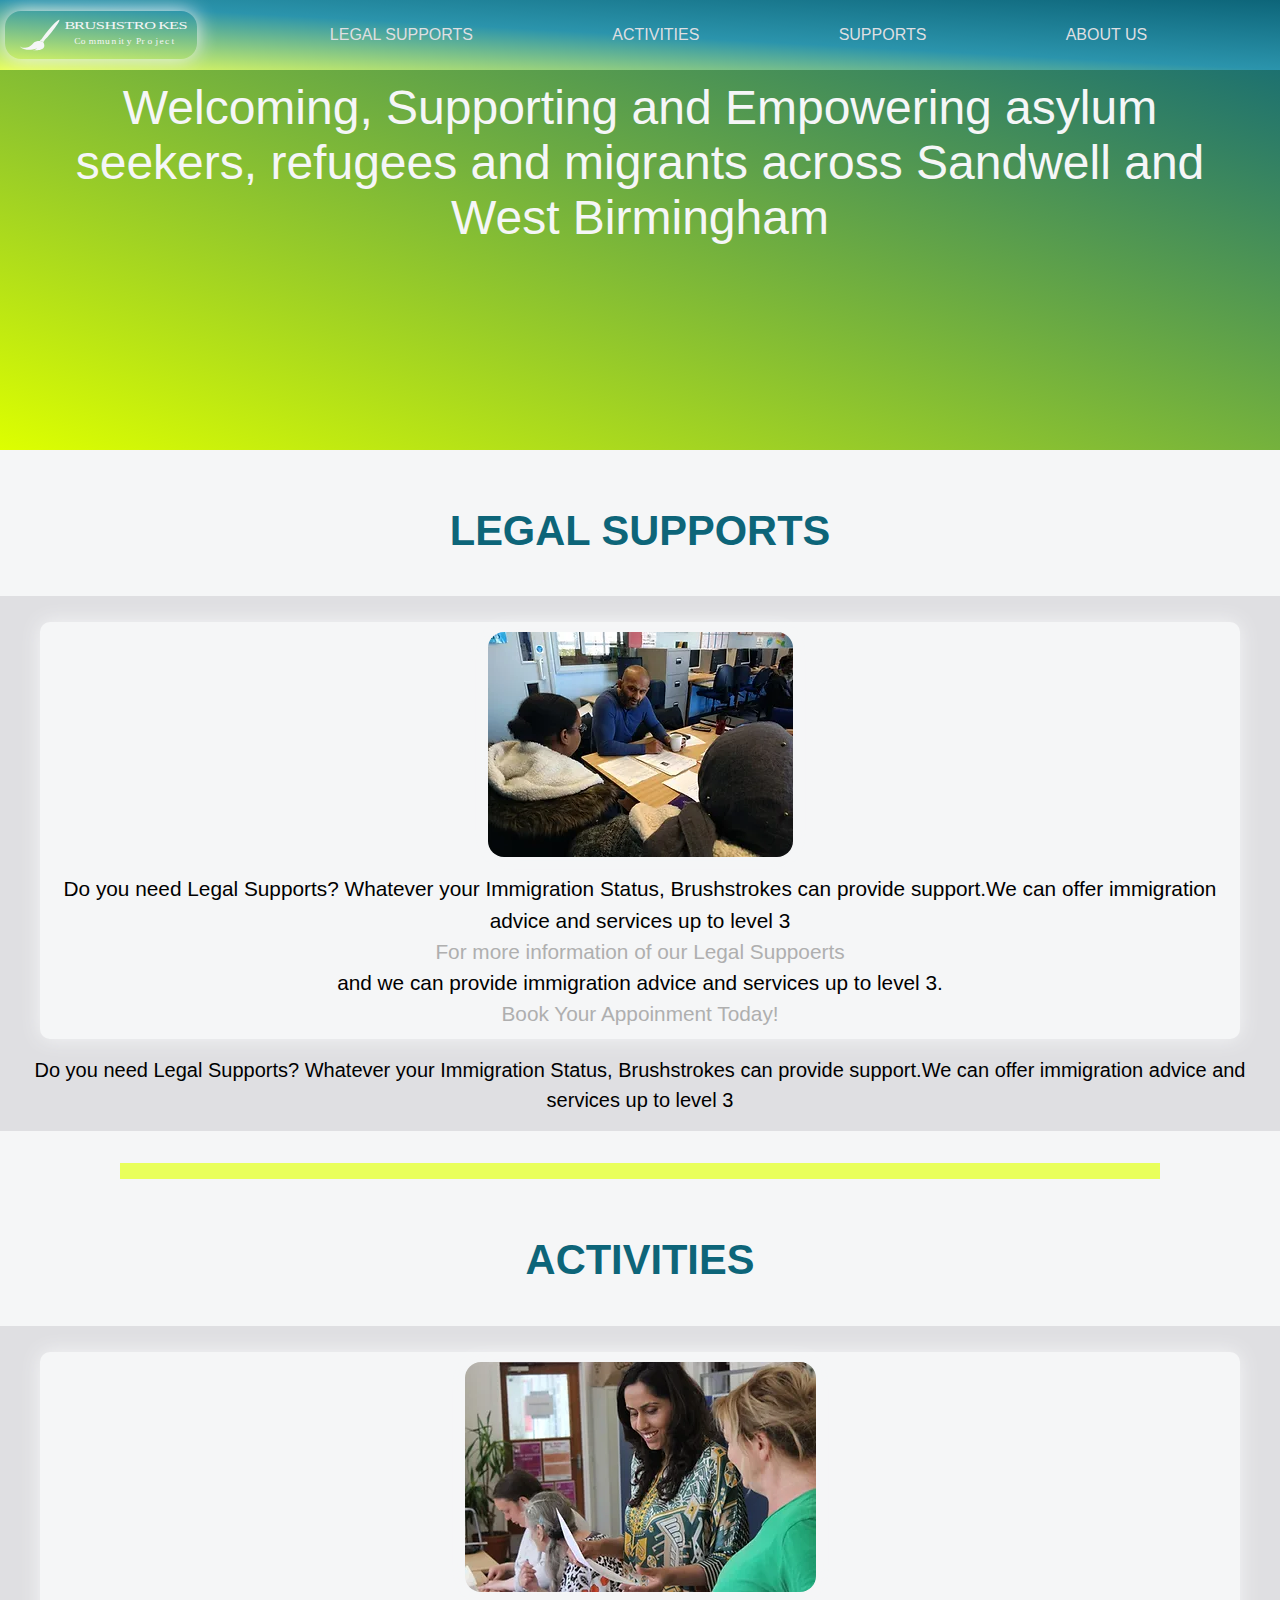
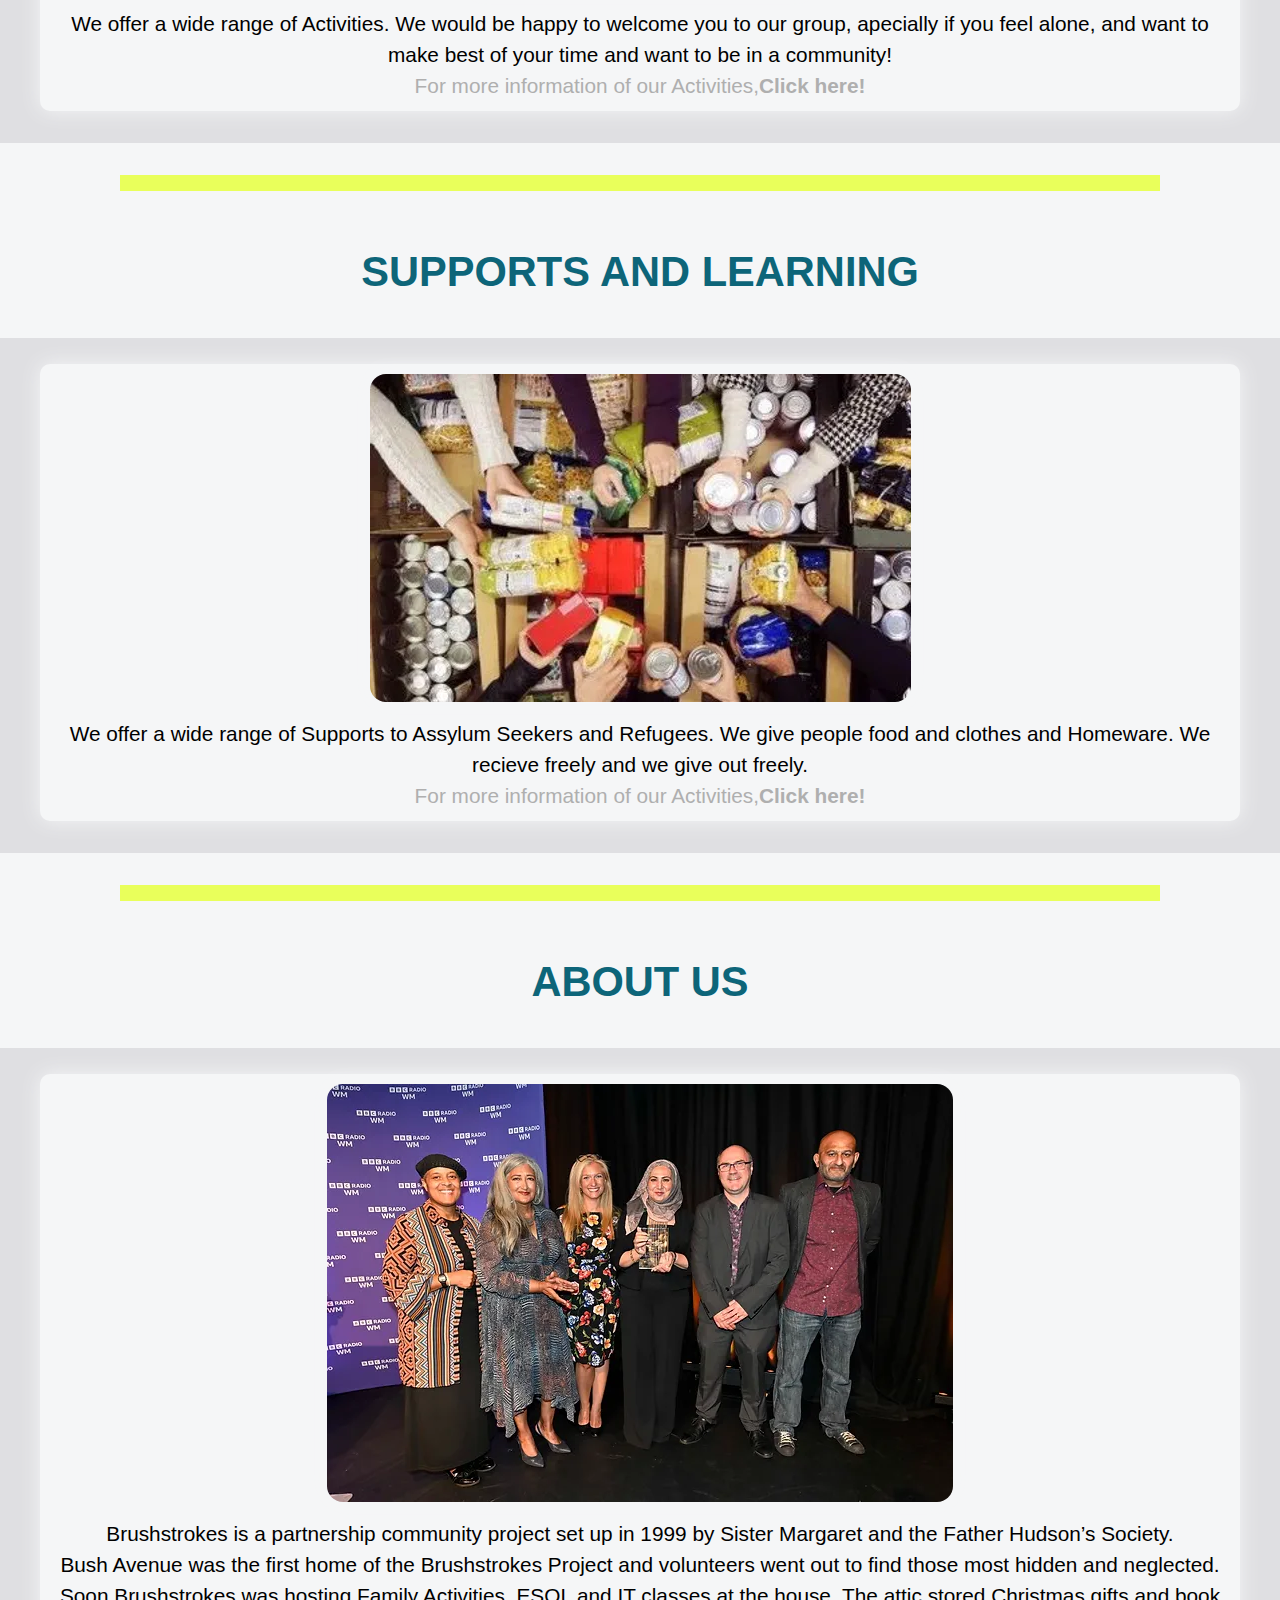
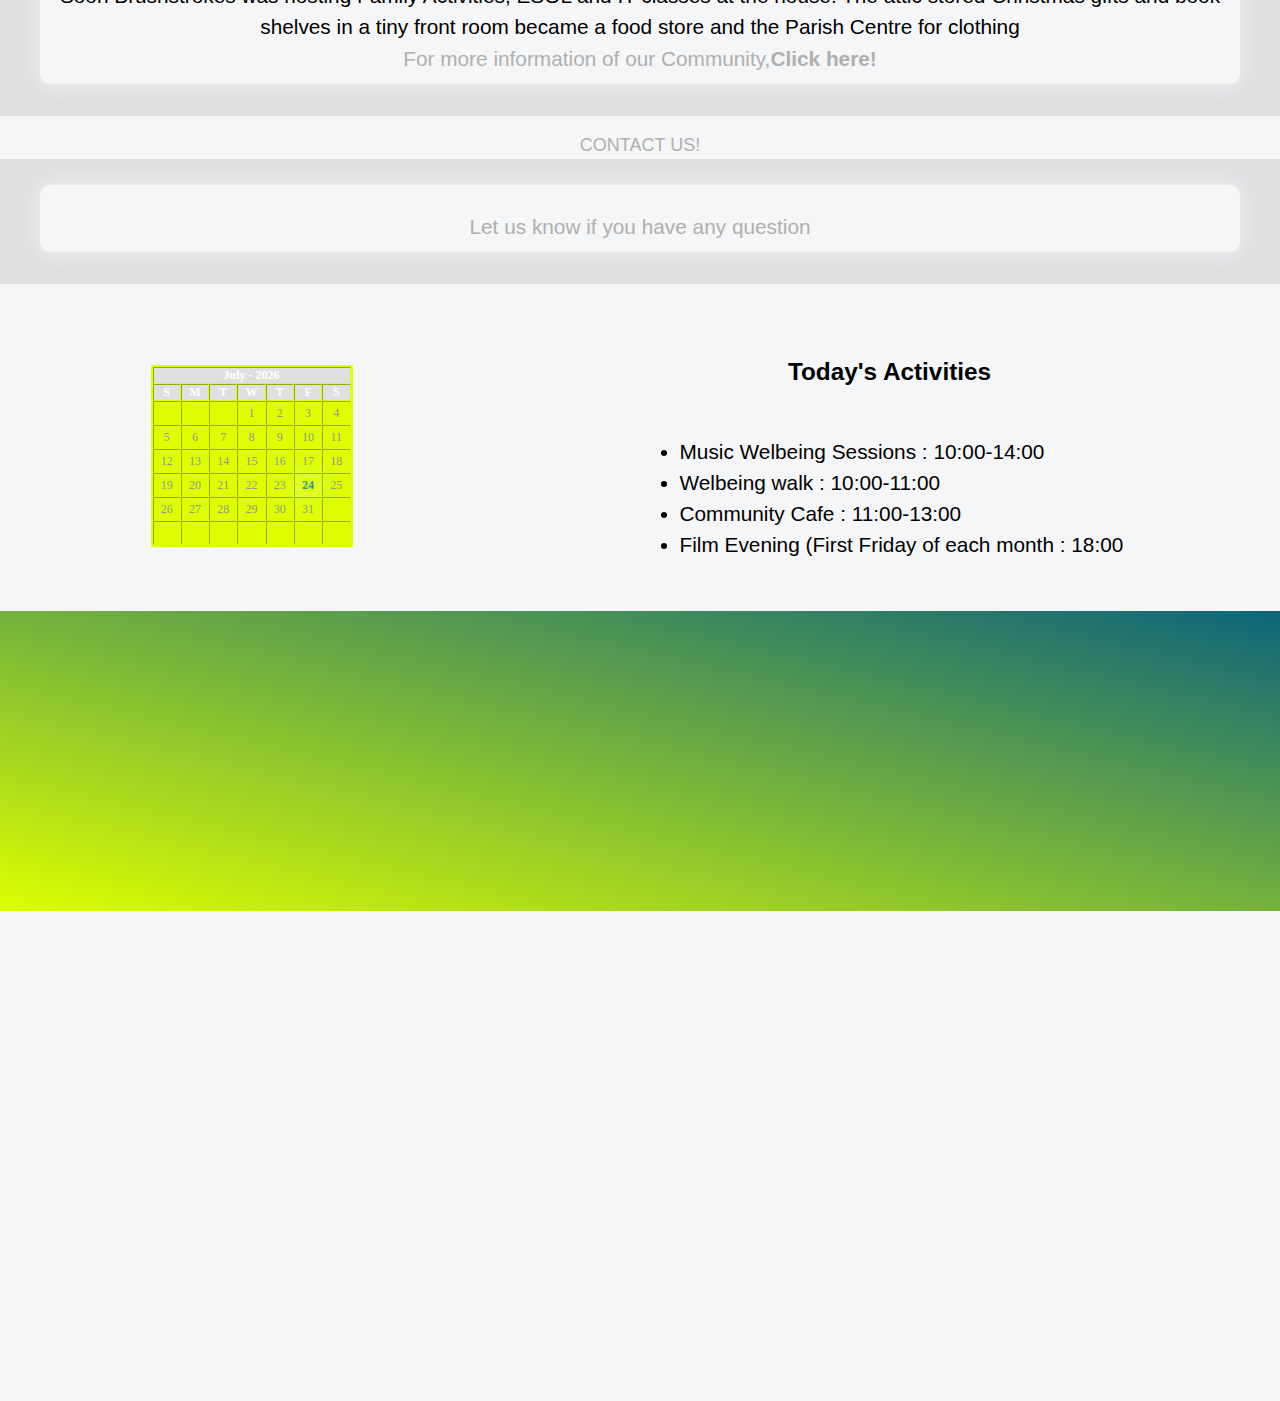
<file: Home.html>
<!DOCTYPE html>
<html lang="en">
<head>
    <meta charset="UTF-8">
    <meta name="viewport" content="width=device-width, initial-scale=1.0">
    <title>Brushstokes Home Page</title>
    <link rel="stylesheet" href="./Brushstroke.css">
    <style type="text/css">

        :root{
            --Home-Fade:#ddff00;
            --Box-Shadow:0 0 20px 0 #f5f6f7;
            --Body-color:#f5f6f7;
            --BackgroundColour-Day-And-Month:#dfdfe2;
            --Transition:all 300ms ease-in-out;
            --About-Us_Fade-Cyan:#2b94ac;
            --Color-Days:#949494;

        }
        .main {
        width:200px;
        border:1px solid var(--Home-Fade);
        
        }
        
        .month {
        background-color:var(--BackgroundColour-Day-And-Month);
        font:bold 12px verdana;
        color:white;
        }
        
        .daysofweek {
        background-color:var(--BackgroundColour-Day-And-Month);
        font:bold 12px verdana;
        color:white;
        }
        
        .days {
        font-size: 12px;
        font-family:verdana;
        color:var(--Color-Days);
        background-color: var(--Home-Fade);
        padding: 2px;
        }
        
        .days #today{
        font-weight: bold;
box-shadow: var(--Box-Shadow);
            color: var(--About-Us_Fade-Cyan);
}

        
        </style>
        <script type="text/javascript" src="Calender.js">
        
            /***********************************************
            * Basic Calendar-By Brian Gosselin at http://scriptasylum.com/bgaudiodr/
            * Script featured on Dynamic Drive (http://www.dynamicdrive.com)
            * This notice must stay intact for use
            * Visit http://www.dynamicdrive.com/ for full source code
            ***********************************************/
            
            </script> 
</head>
<body>
    <div class="header-container Home">
        <div class="header-container-greet">
           
                Welcoming, Supporting and Empowering asylum seekers, refugees and migrants across Sandwell and West Birmingham

           
        </div>
        
    </div>
    <header class="header Home">
      <img id="logo" src="./images/Logo/onlinelogomaker-120423-2036-8887.svg">
      
      <nav>
        <ul>
          <li class="nav Legal-Supports"><a href="#LegalSupports">LEGAL SUPPORTS</a></li>
          <li class="nav Activities"><a href="#Activity">ACTIVITIES</a></li>
          <li class="nav Supports"><a href="#Supports">SUPPORTS</a></li>
          <li class="nav About-Us"><a href="#AboutUs">ABOUT US</a></li>

        </ul>
      </nav>
    </header>
     <main>
        <h2  class="header-nav Legal-Supports HomeHeading">
            <a href="./Legal Supports.html"  id="LegalSupports">
                    
                        
        LEGAL SUPPORTS</a></h2>
        <section>
            <figure>
                <img src="./images/Home Page/Legal Supports.webp" alt="Our Proffesional Immigration Advisers are here to help you with whatever Immigratio issues! Book an appointment today.">
                <figcaption>
                    Do you need Legal Supports? Whatever your Immigration Status, Brushstrokes can provide support.We can offer immigration advice and services up to level 3<br/> <a href="./Legal Supports.html" class="Inside-Figure_Link" >For more information of our Legal Suppoerts
                    
                        
                    </a> <br/> and we  can provide immigration advice and services up to level 3.
                    <br/>
                    <a href="mailto:info@brushstrokessandwell.org.uk?Subject=Booking An Appointment (User must include the issue.)" class="Inside-Figure_Link" >Book Your Appoinment Today!</a>
                </figcaption>
            </figure>

            <div class="Activity-description">
              Do you need Legal Supports? Whatever your Immigration Status, Brushstrokes can provide support.We can offer immigration advice and services up to level 3<br/> 
            </div>
        </section>
        <div class="devider HomeDevider"></div>
        <h2 id="Activity" class="header-nav Activity HomeHeading">
            <a href="./Activities.html" >
                    
                        
        ACTIVITIES</a></h2>
        <section>
            <figure>
                <img src="./images/Home Page/ACTIVITIES.webp" alt="Get Involve In Our Activities">
                <figcaption>We offer a wide range of Activities. We would be happy to welcome you to our group, apecially if you feel alone, and want to make best of your time and want to be in a community!<br/>
                    <a class="Inside-Figure_Link" href="./Activities.html"  >
                        For more information of our Activities,<strong>Click here!</strong></a> 
                </figcaption>
            </figure>
            <div class="Activity-description">
                
            </div>
        </section>
        <div class="devider HomeDevider"></div>

        <h2 id="Supports" class="header-nav Support  HomeHeading">
            <a href="./Support and Learning.html" >
                    
                        
        SUPPORTS AND LEARNING</a></h2>
        <section>
            <figure>
                <img src="./images/Home Page/SUPPORTS.webp" alt="Food Donation At Brushstrokes.">
                <figcaption>
                    We offer a wide range of Supports to Assylum Seekers and Refugees. We give people food and clothes and Homeware. We recieve freely and we give out freely.<br/>  
                        <a class="Inside-Figure_Link" href="./Support and Learning.html"  >
                            For more information of our Activities,<strong>Click here!</strong></a>     
                </figcaption>
            </figure>
            <div class="Activity-description">
                
            </div>
        </section>
        <div class="devider HomeDevider"></div>

        <h2 id="AboutUs" class="header-nav AboutUs HomeHeading">
            <a href="./About Us.html" >
                    
                        
        ABOUT US</a></h2>
        <section>
            <figure>
                <img src="./images/Home Page/About Us.webp" alt="We have been around for more than 20 years!">
                <figcaption>
                    Brushstrokes is a partnership community project set up in 1999 by Sister Margaret and the Father Hudson’s Society.

                    <br/>

                    Bush Avenue was the first home of the Brushstrokes Project and volunteers went out to find those most hidden and neglected. Soon Brushstrokes was hosting Family Activities, ESOL and  IT classes at the house. The attic stored Christmas gifts and book shelves in a tiny front room became a food store and the Parish Centre for clothing
                    <br/>
                        <a class="Inside-Figure_Link" href="./About Us.html"  >
                            For more information of our Community,<strong>Click here!</strong></a>     
                </figcaption>
            </figure>
            <div class="Activity-description">
                
            </div>
        </section>
       
        <a class="Inside-Figure_Link" href="mailto:info@brushstrokessandwell.org.uk"  style="font-size: large;">CONTACT US!</a>
        <section>
            <figure>
             <figcaption><a class="Inside-Figure_Link" href="mailto:info@brushstrokessandwell.org.uk"  >
                Let us know if you have any question</a></figcaption>
            </figure>
            <div class="Activity-description">
            
             
            </div>
        </section>
        <div class="Calender">
            <div class="CalenderTable">
                <!-- Calendar Table Content -->
                <script>

                    var todaydate=new Date()
                    var curmonth=todaydate.getMonth()+1 //get current month (1-12)
                    var curyear=todaydate.getFullYear() //get current year
                                document.write(buildCal(curmonth ,curyear, "main", "month", "daysofweek", "days", 1));
                </script>
            </div>
            <div class="CalenderDescription">
                <div id="CalenderHeading">
                    <!-- Calendar Heading Content -->
                </div>
                <!-- Calendar Description Content -->
                <div id="schedule" style="text-align: left;">
                    <!-- Schedule will be displayed here -->
                </div>
            </div>
        </div>
    
        <!-- Link my external JavaScript file -->
        <script src="Calender.js"></script>
     </main>
      <footer class="Home">  
        <iframe src="https://www.google.com/maps/embed?pb=!1m18!1m12!1m3!1d2429.267199237136!2d-1.970665288743973!3d52.49240267193736!2m3!1f0!2f0!3f0!3m2!1i1024!2i768!4f13.1!3m3!1m2!1s0x4870bd401a776d87%3A0x8ec5d3fe60e99364!2sBrushstrokes!5e0!3m2!1sen!2suk!4v1701542625457!5m2!1sen!2suk" width="auto" height="300" style="border:0;" allowfullscreen="" loading="lazy" referrerpolicy="no-referrer-when-downgrade" id="map"></iframe>
        <nav>
            <ul>
              <li ><a href="mailto:info@brushstrokessandwell.org.uk">E-mail us</a></li>
              <li>Phone:<br/>0121 565 2234</li>
              <li><a href="https://instagram.com/brushstrokessandwell?igshid=NzZlODBkYWE4Ng==" >Instagram</a></li>
              <li><a href="https://www.facebook.com/BrushstrokesProject" >Facebook</a></li>
              <li><a href="https://t.me/ nfuzdz5R9oExZjg0
                " >Telegram</a></li>
    
            </ul>
          </nav>
      </footer>
     
</body>
</html>
</file>
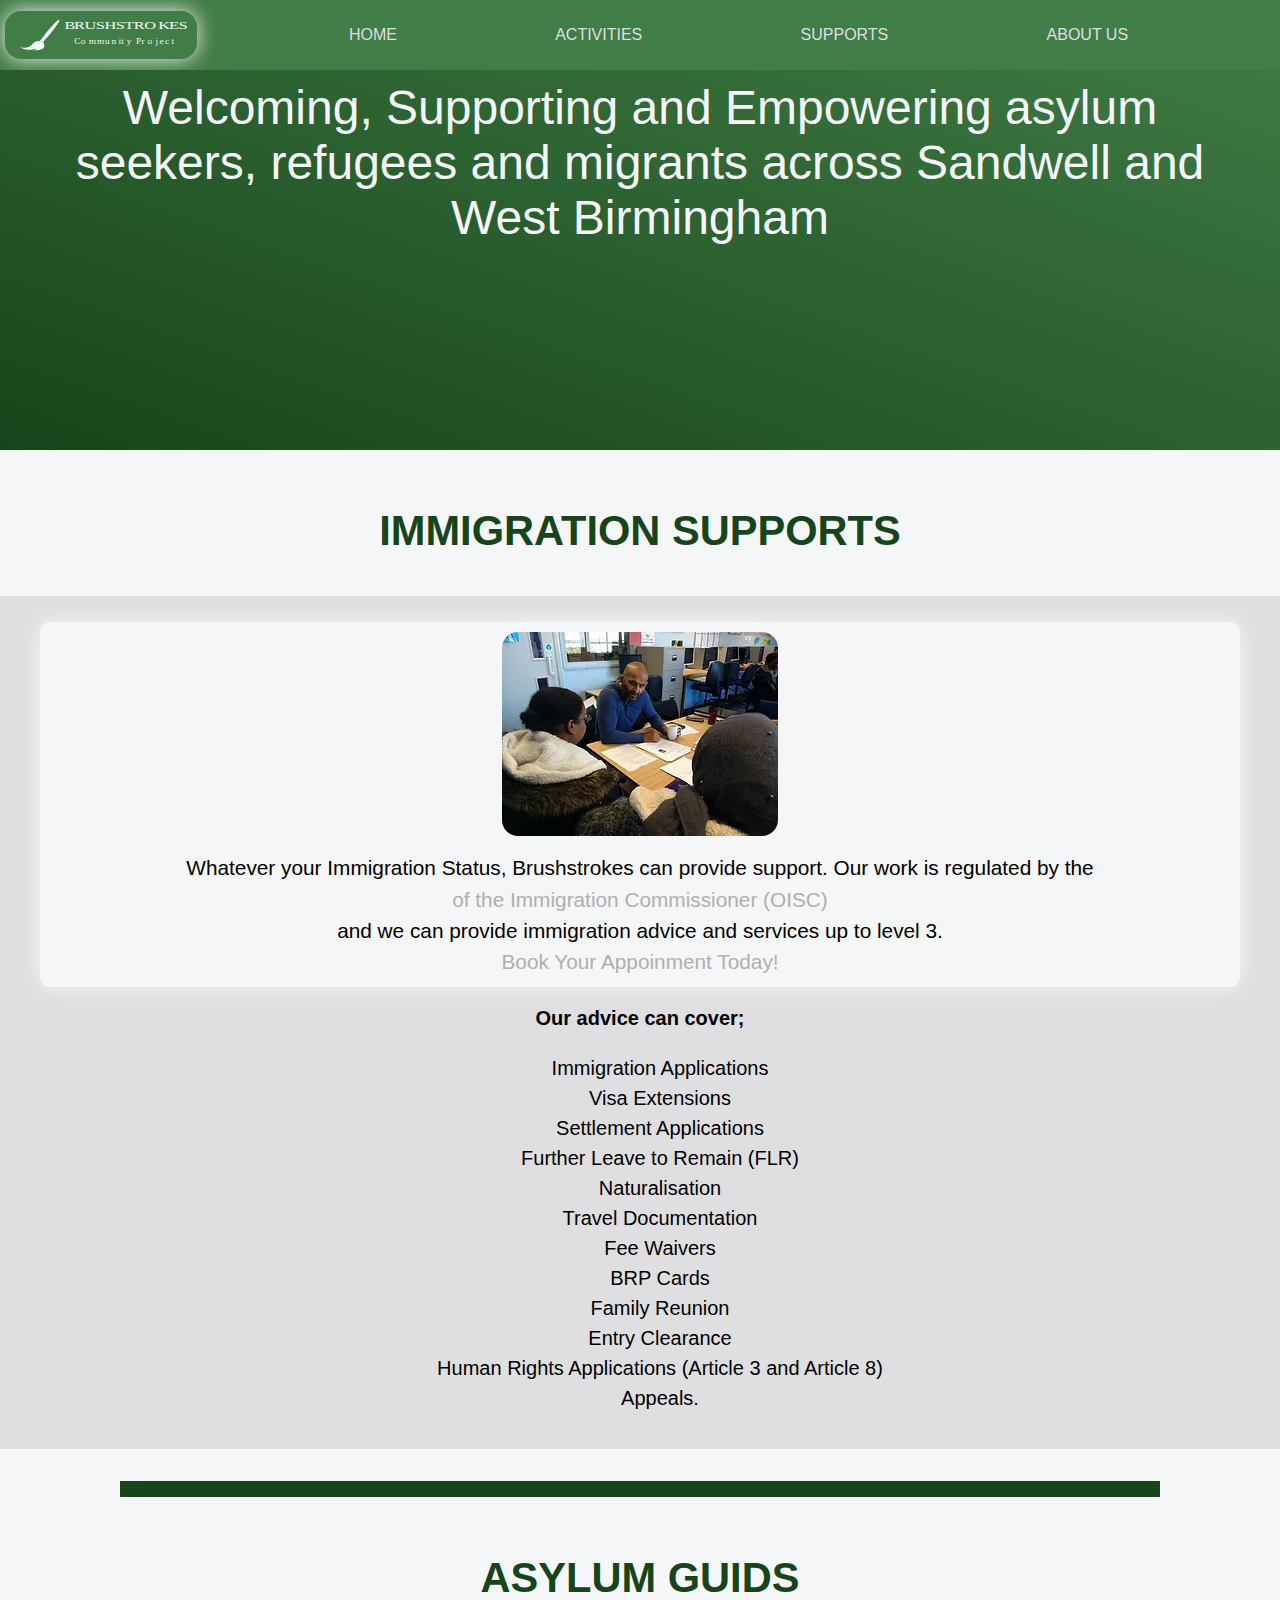
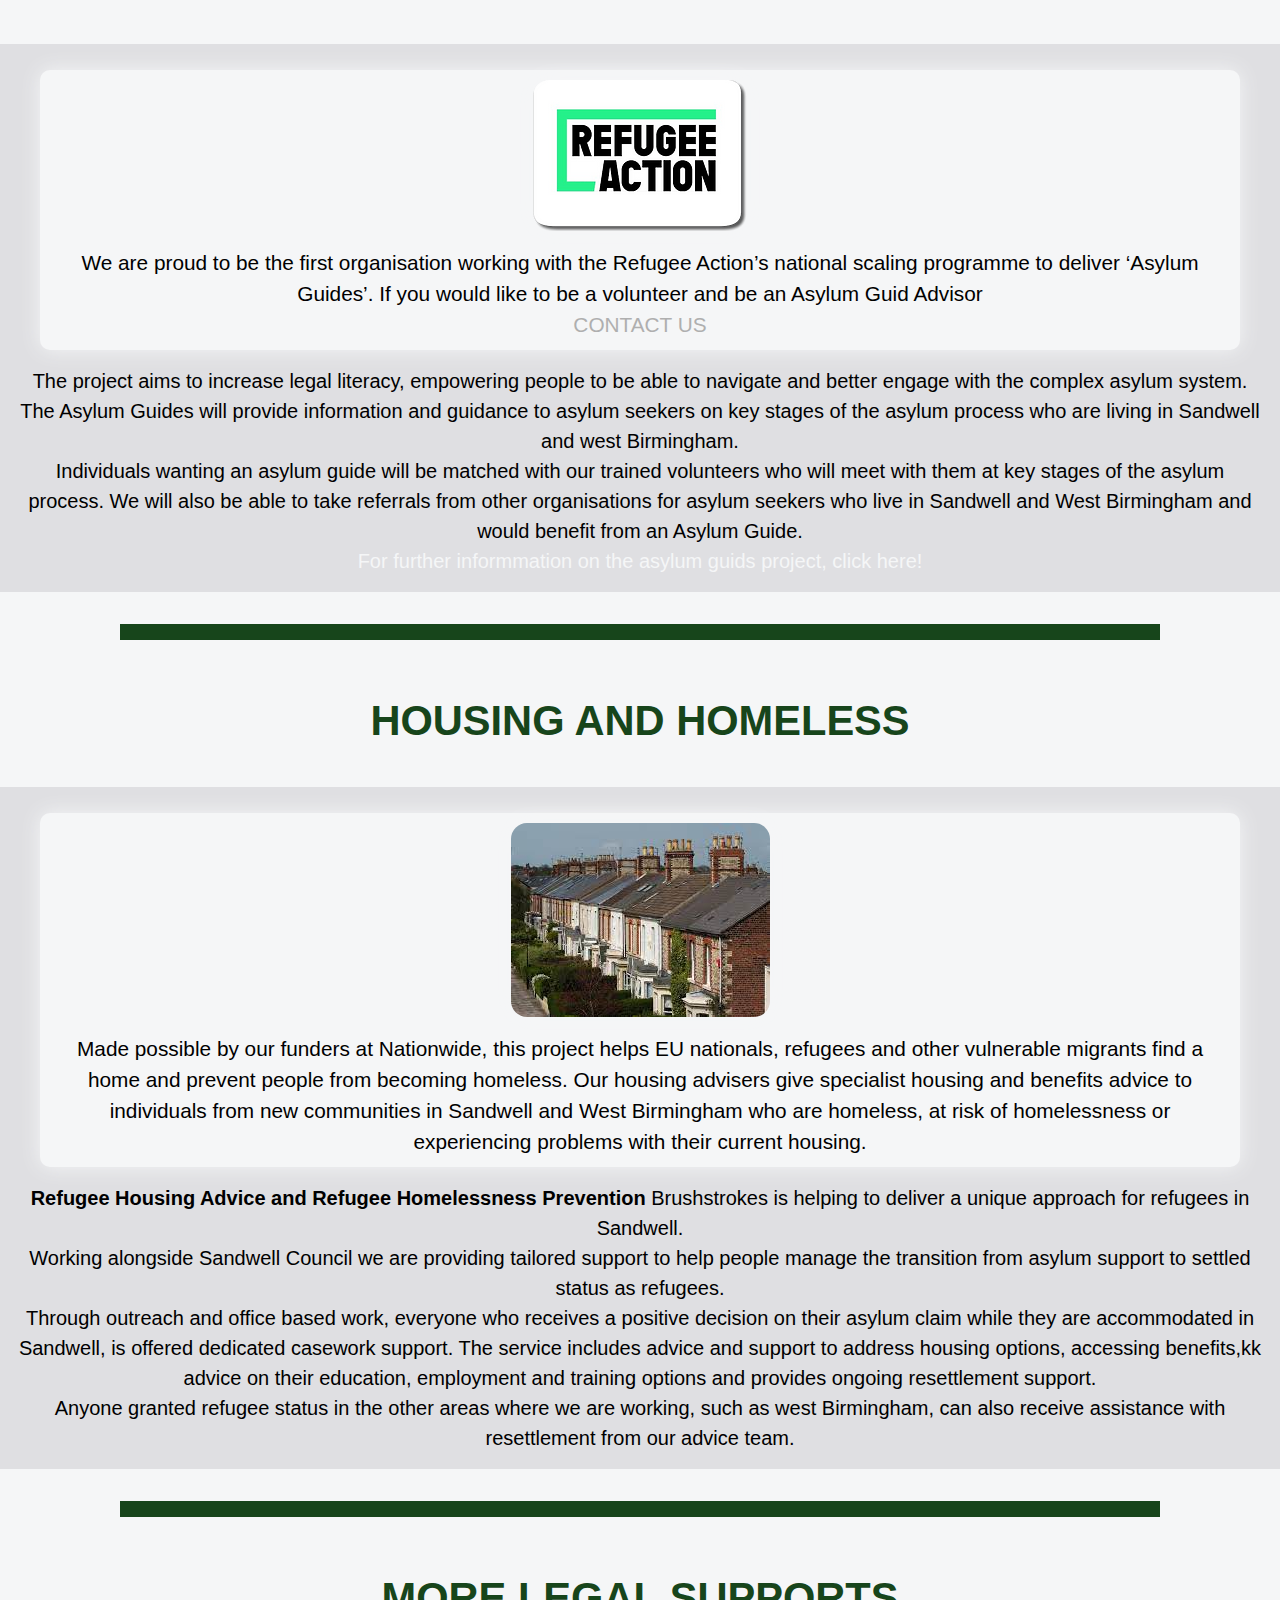
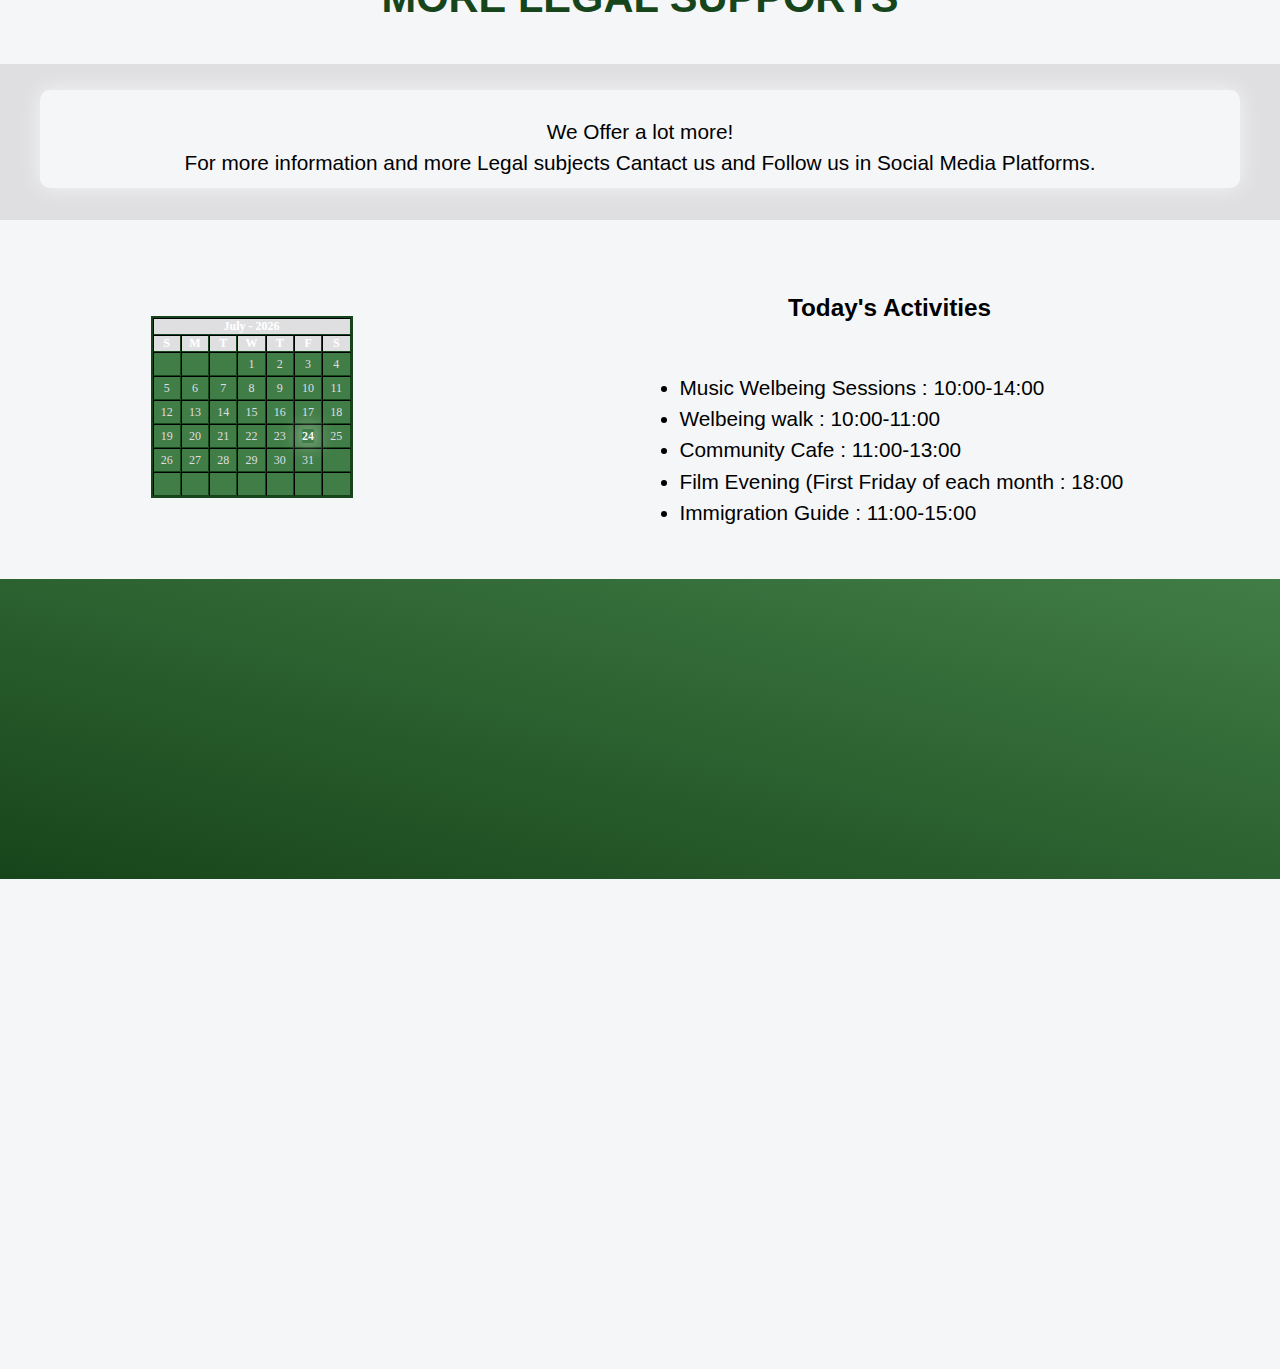
<file: Legal Supports.html>
<!DOCTYPE html>
<html lang="en">
<head>
    <meta charset="UTF-8">
    <meta name="viewport" content="width=device-width, initial-scale=1.0">
    <title>Brushstores Legal Supports Page</title>
    <link rel="stylesheet" href="./Brushstroke.css">
    <style type="text/css">

        :root{
            --Legal-Supports-Green:#17451b;
    --Legal-Supports-Fade-Green:#417d46;            --Box-Shadow:0 0 20px 0 #f5f6f7;
            --Body-color:#f5f6f7;
            --BackgroundColour-Day-And-Month:#dfdfe2;
            --Transition:all 300ms ease-in-out;
            --About-Us_Fade-Cyan:#2b94ac;
            --Color-Days:#949494;

        }
        .main {
        width:200px;
        border:1px solid var(--Legal-Supports-Green);
        
        }
        
        .month {
        background-color:var(--BackgroundColour-Day-And-Month);
        font:bold 12px verdana;
        color:white;
        }
        
        .daysofweek {
        background-color:var(--BackgroundColour-Day-And-Month);
        font:bold 12px verdana;
        color:white;
        }
        
        .days {
        font-size: 12px;
        font-family:verdana;
        color:var(--BackgroundColour-Day-And-Month);
        background-color: var(--Legal-Supports-Fade-Green);
        padding: 2px;
        }
        
        .days #today{
        font-weight: bold;
box-shadow: var(--Box-Shadow);
            color: var(--Body-color);
}

        
        </style>
    <script type="text/javascript" src="Calender.js">
        
        /***********************************************
        * Basic Calendar-By Brian Gosselin at http://scriptasylum.com/bgaudiodr/
        * Script featured on Dynamic Drive (http://www.dynamicdrive.com)
        * This notice must stay intact for use
        * Visit http://www.dynamicdrive.com/ for full source code
        ***********************************************/
        
        </script> 


</head>
<body>
    <div class="header-container LegalSupport">
        <div class="header-container-greet">
           
                Welcoming, Supporting and Empowering asylum seekers, refugees and migrants across Sandwell and West Birmingham

           
        </div>
        
    </div>
    <header class="LegalSupport">
      <img id="logo" src="./images/Logo/onlinelogomaker-120423-2036-8887.svg">
      
      <nav>
        <ul>
          <li class="nav Home"><a href="./Home.html" >HOME</a></li>
          <li class="nav Activities"><a href="./Activities.html" >ACTIVITIES</a></li>
          <li class="nav Supports"><a href="./Support and Learning.html" >SUPPORTS</a></li>
          <li class="nav About-Us"><a href="./About Us.html" >ABOUT US</a></li>

        </ul>
      </nav>
    </header>
     <main>
        <h2 class="LegalSupportHeading">IMMIGRATION SUPPORTS</h2>
        <section>
            <figure>
                <img src="./images/Legal Support Photos/Immigration Supports.webp" alt="Our Proffesional Immigration Advisers are here to help you with whatever Immigratio issues! Book an appointment today.">
                <figcaption>
                    Whatever your Immigration Status, Brushstrokes can provide support. Our work is regulated by the <br/>
                    <a href="https://www.gov.uk/government/organisations/office-of-the-immigration-services-commissioner" class="Inside-Figure_Link" >
                        of the Immigration Commissioner (OISC)
                    </a> <br/> and we  can provide immigration advice and services up to level 3.
                    <br/>
                    <a href="mailto:info@brushstrokessandwell.org.uk?Subject=Booking An Appointment (User must include the issue.)" class="Inside-Figure_Link" >Book Your Appoinment Today!</a>
                </figcaption>
            </figure>

            <div class="Activity-description">
               <strong>
                Our advice can cover;
               </strong> 
                    <ul style="list-style: none;">
                        <li>
                            Immigration Applications

                        </li>
                        <li>
                            Visa Extensions
                            
                        </li>
                        <li>
                            Settlement Applications

                        </li>
                        <li>
                            Further Leave to Remain (FLR)
                        </li>
                        <li>
                            Naturalisation
                        </li>
                        <li>
                            Travel Documentation
                        </li>
                        <li>
                            Fee Waivers
                        </li>
                        <li>
                            BRP Cards
                        </li>
                        <li>
                            Family Reunion
                        </li>
                        <li>
                            Entry Clearance
                        </li>
                        <li>
                            Human Rights Applications (Article 3 and Article 8)
                        </li>
                        <li>
                            Appeals. 
                        </li>
                    </ul>
            </div>
        </section>
        <div class="devider LegalSupportDevider"></div>
        <h2 class="LegalSupportHeading">ASYLUM GUIDS</h2>
        <section>
            <figure>
                <img src="./images/Legal Support Photos/Assylum Guids Refugee Action.webp" alt="Are you asylum seeker looking for legal help? If so, Come and have a chat with us.">
                <figcaption>We are proud to be the first organisation working with the Refugee Action’s national scaling programme to deliver ‘Asylum Guides’.
                    If you would like to be a volunteer and be an Asylum Guid Advisor<br/>
                    <a class="Inside-Figure_Link" href="mailto:abqa@brushstrokessandwell.org.uk?Subject=Refugee Action And Asylum Guide Query"  >
                        CONTACT US</a> 
                </figcaption>
            </figure>
            <div class="Activity-description">
                The project aims to increase legal literacy, empowering people to be able to navigate and better engage with the complex asylum system. The Asylum Guides will provide information and guidance to asylum seekers on key stages of the asylum process who are living in Sandwell and west Birmingham.<br/>

                ​
                
                Individuals wanting an asylum guide will be matched with our trained volunteers who will meet with them at key stages of the asylum process. We will also be able to take referrals from other organisations for asylum seekers who live in Sandwell and West Birmingham and would benefit from an Asylum Guide.<br/>
                <a class="Outside-Figure_Link" href="https://www.asylumguides.org/" >For further informmation on the asylum guids project, click here!</a>
            </div>
        </section>
        <div class="devider LegalSupportDevider"></div>

        <h2 class="LegalSupportHeading">HOUSING AND HOMELESS</h2>
        <section>
            <figure>
                <img src="./images/Legal Support Photos/Housing and homelessness.jfif" alt="Are you a refugee or asylum seeker who is in threat of being homeless and you do not know your legal right? Come and have a chat with us.">
                <figcaption>
                    Made possible by our funders at Nationwide, this project helps EU nationals, refugees and other vulnerable migrants
                        find a home 
                     and prevent people from becoming homeless.

Our housing advisers give specialist housing and benefits advice to individuals from new communities in Sandwell and West Birmingham who are homeless, at risk of homelessness or experiencing problems with their current housing.   </figcaption>
            </figure>
            <div class="Activity-description">
                
                <strong>Refugee Housing Advice and
                    Refugee Homelessness Prevention</strong>
                    Brushstrokes is helping to deliver a unique approach for refugees in Sandwell. <br/>
Working alongside Sandwell Council we are providing tailored support to help people manage the transition from asylum support to settled status as refugees. 
 <br/>
Through outreach and office based work, everyone who receives a positive decision on their asylum claim while they are accommodated in Sandwell, is offered dedicated casework support. The service includes advice and support to address housing options, accessing benefits,kk advice on their education, employment and training options and provides ongoing resettlement support.
 <br/>
Anyone granted refugee status in the other areas where we are working, such as west Birmingham, can also receive assistance with resettlement from our advice team.<br/>
            </div>
        </section>
        <div class="devider LegalSupportDevider"></div>

       
        <h2 class="LegalSupportHeading">MORE LEGAL SUPPORTS</h2>
        <section>
            <figure>
             <figcaption>We Offer a lot more!<br/>
            For more information and more Legal subjects Cantact us and Follow us in Social Media Platforms.</figcaption>
            </figure>
            <div class="Activity-description">
            

            </div>
        </section>
        <div class="Calender">
            <div class="CalenderTable">
                <!-- Calendar Table Content -->
                <script>

                    var todaydate=new Date()
                    var curmonth=todaydate.getMonth()+1 //get current month (1-12)
                    var curyear=todaydate.getFullYear() //get current year
                                document.write(buildCal(curmonth ,curyear, "main", "month", "daysofweek", "days", 1));
                </script>
            </div>
            <div class="CalenderDescription">
                <div id="CalenderHeading">
                    <!-- Calendar Heading Content -->
                </div>
                <!-- Calendar Description Content -->
                <div id="schedule" style="text-align: left;">
                    <!-- Schedule will be displayed here -->
                </div>
            </div>
        </div>
    
        <!-- Link my external JavaScript file -->
        <script src="Calender.js"></script>
     </main>
      <footer class="LegalSupport">  
        <iframe src="https://www.google.com/maps/embed?pb=!1m18!1m12!1m3!1d2429.267199237136!2d-1.970665288743973!3d52.49240267193736!2m3!1f0!2f0!3f0!3m2!1i1024!2i768!4f13.1!3m3!1m2!1s0x4870bd401a776d87%3A0x8ec5d3fe60e99364!2sBrushstrokes!5e0!3m2!1sen!2suk!4v1701542625457!5m2!1sen!2suk" width="auto" height="300" style="border:0;" allowfullscreen="" loading="lazy" referrerpolicy="no-referrer-when-downgrade" id="map"></iframe>
        <nav>
            <ul>
              <li ><a href="mailto:info@brushstrokessandwell.org.uk">E-mail us</a></li>
              <li>Phone:<br/>0121 565 2234</li>
              <li><a href="https://instagram.com/brushstrokessandwell?igshid=NzZlODBkYWE4Ng==" >Instagram</a></li>
              <li><a href="https://www.facebook.com/BrushstrokesProject" >Facebook</a></li>
              <li><a href="https://t.me/ nfuzdz5R9oExZjg0
                " >Telegram</a></li>
    
            </ul>
          </nav>
      </footer>
     
</body>
</html>
</file>
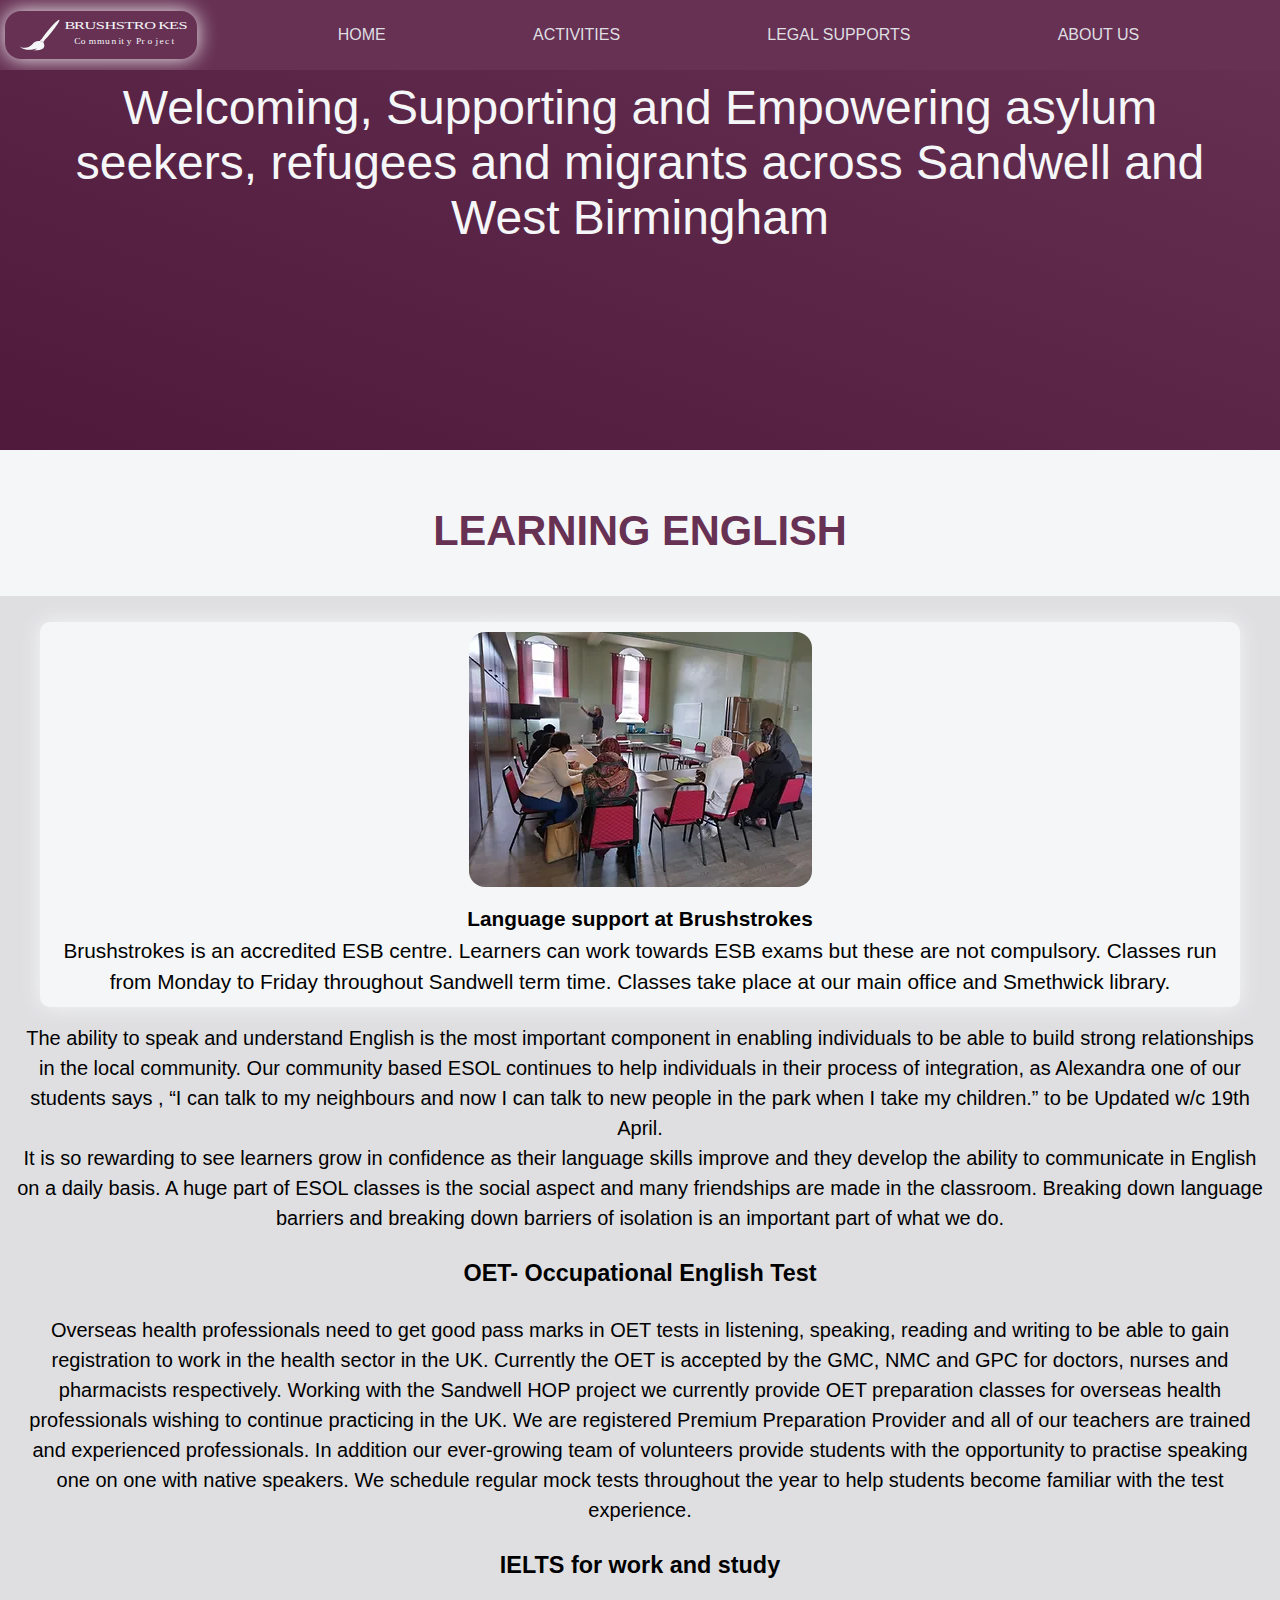
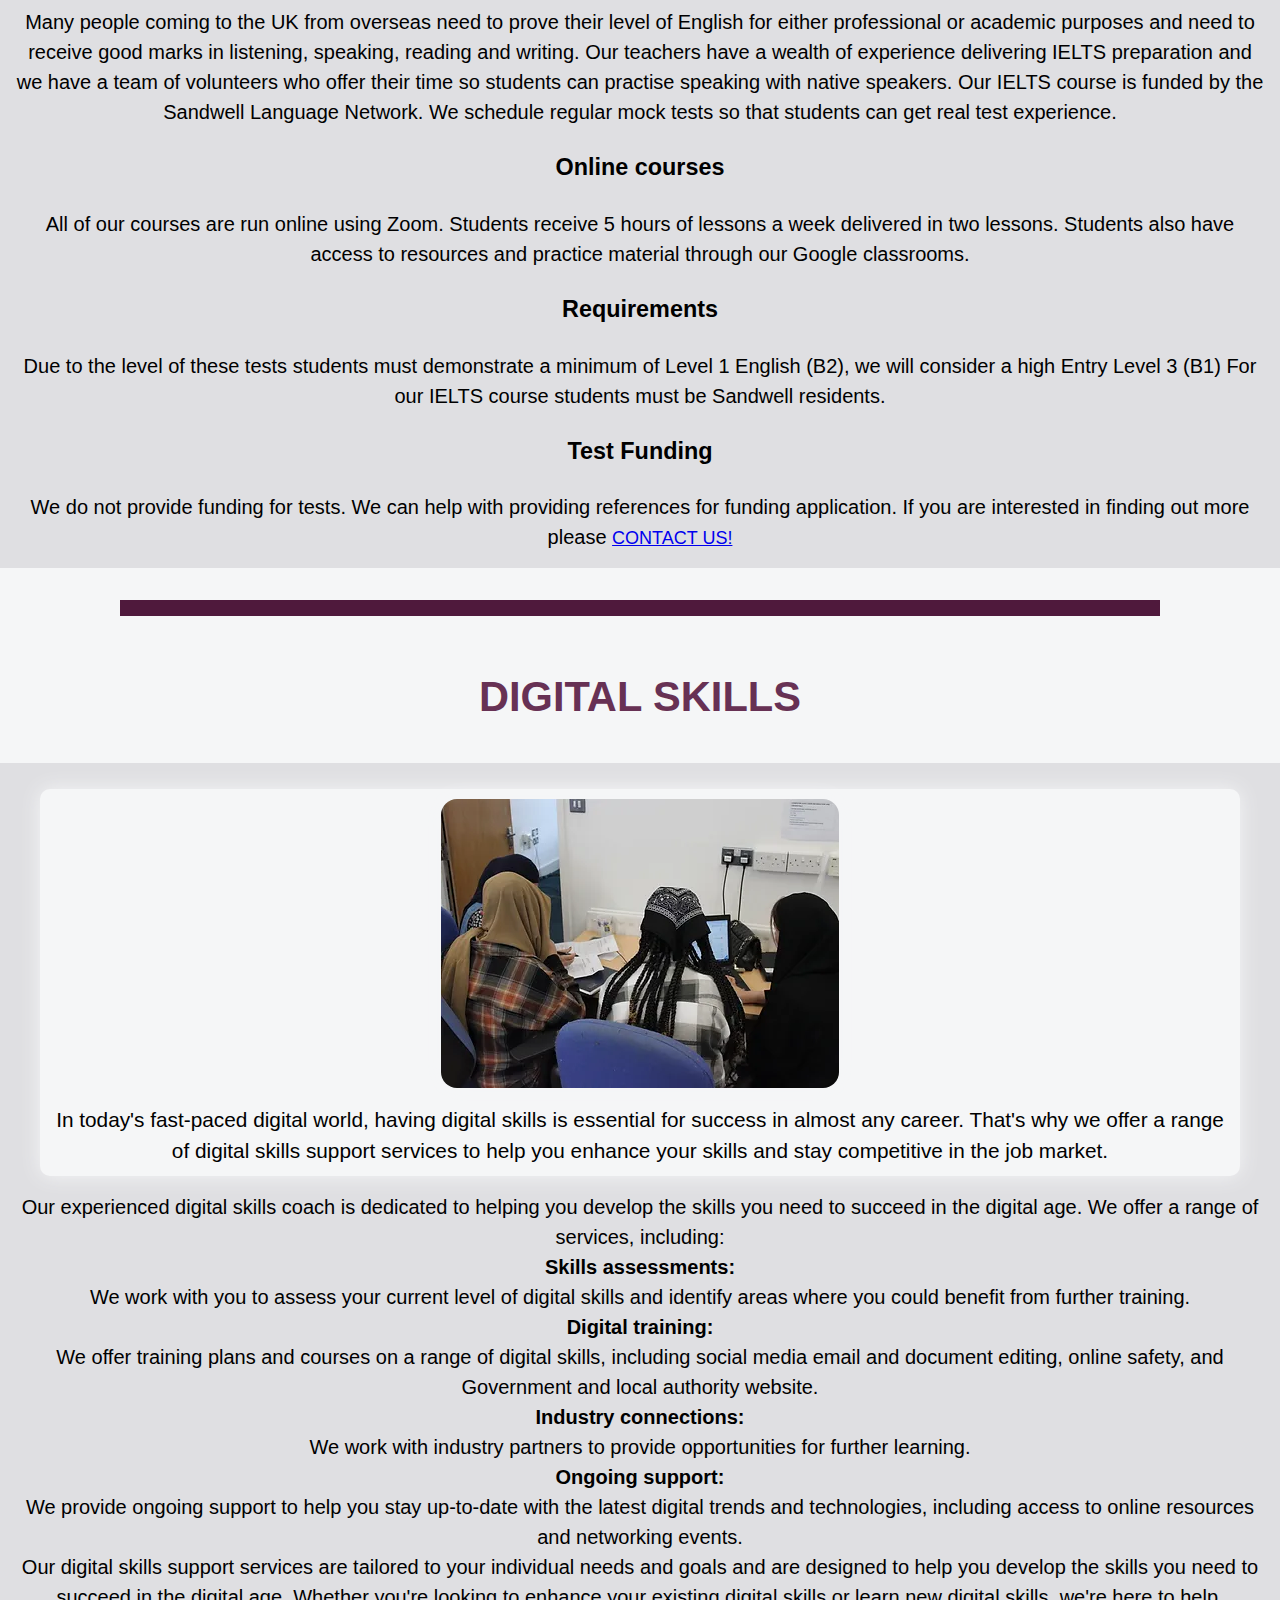
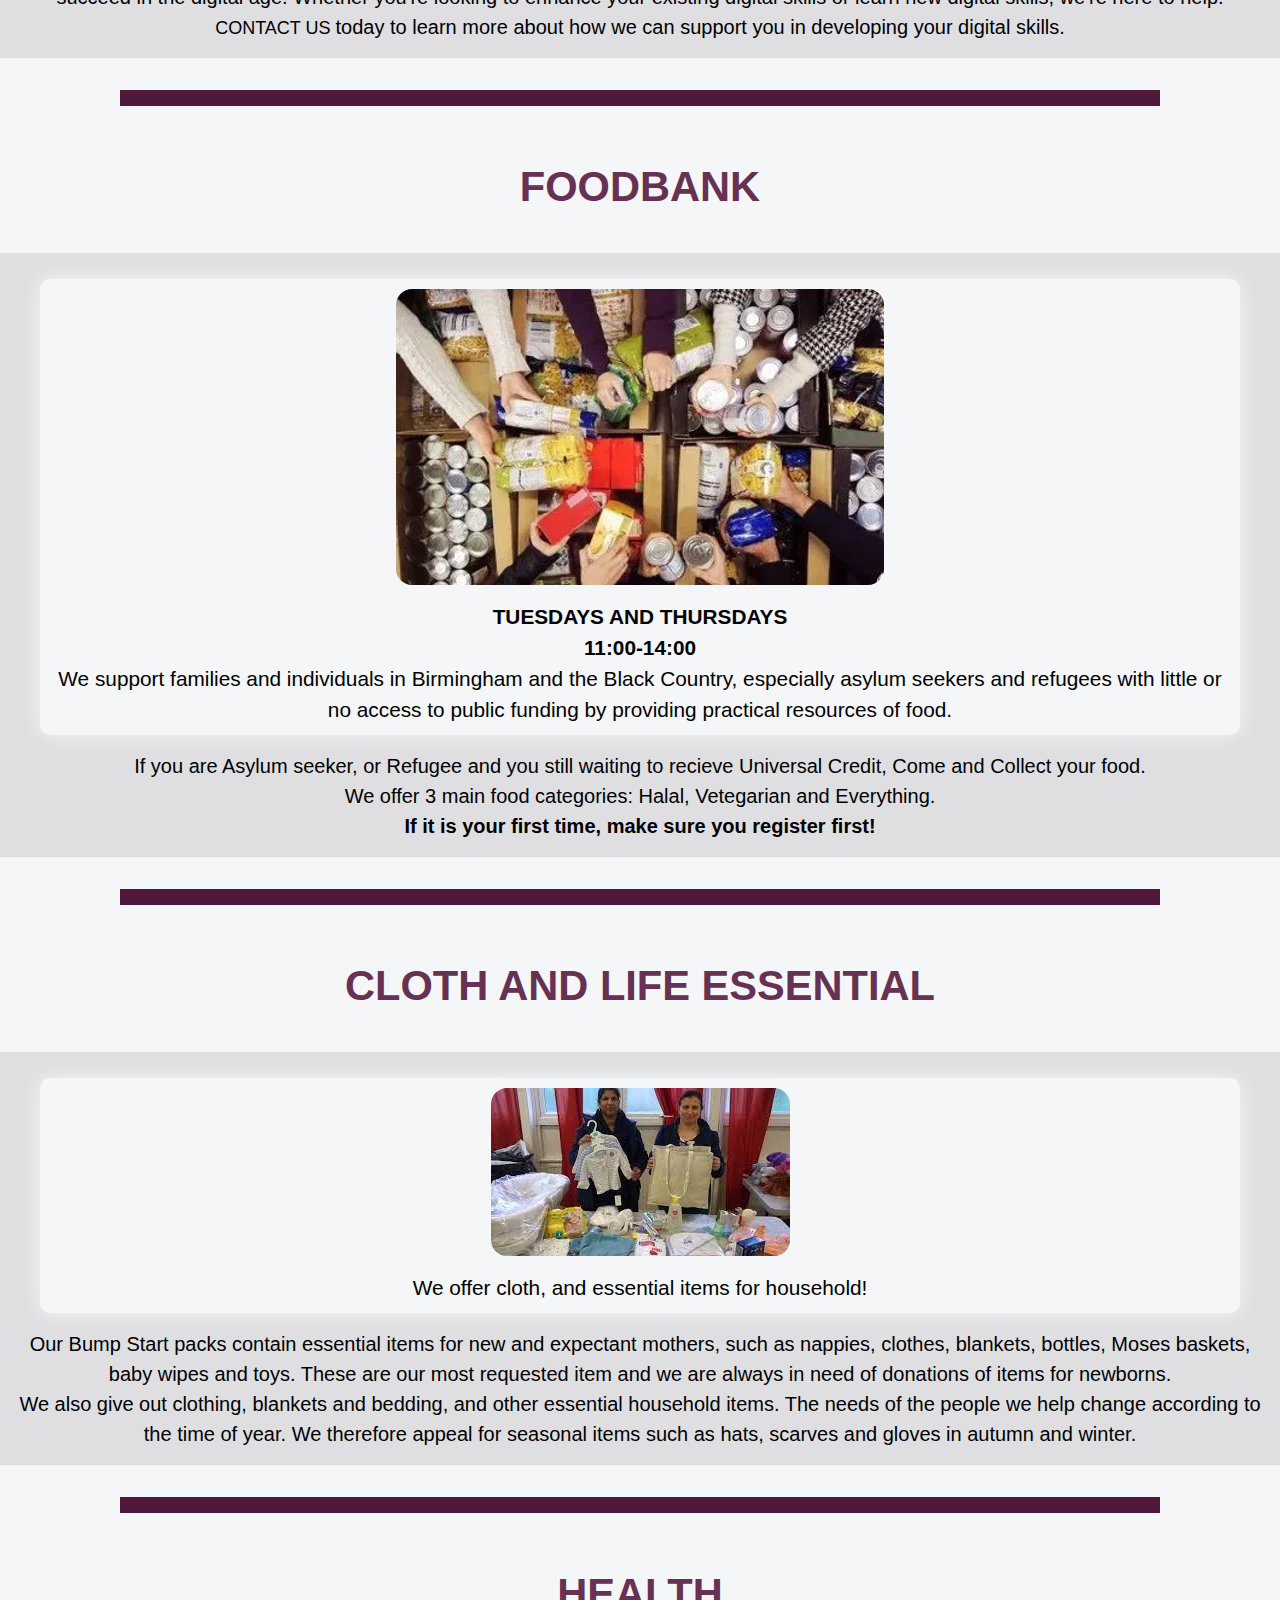
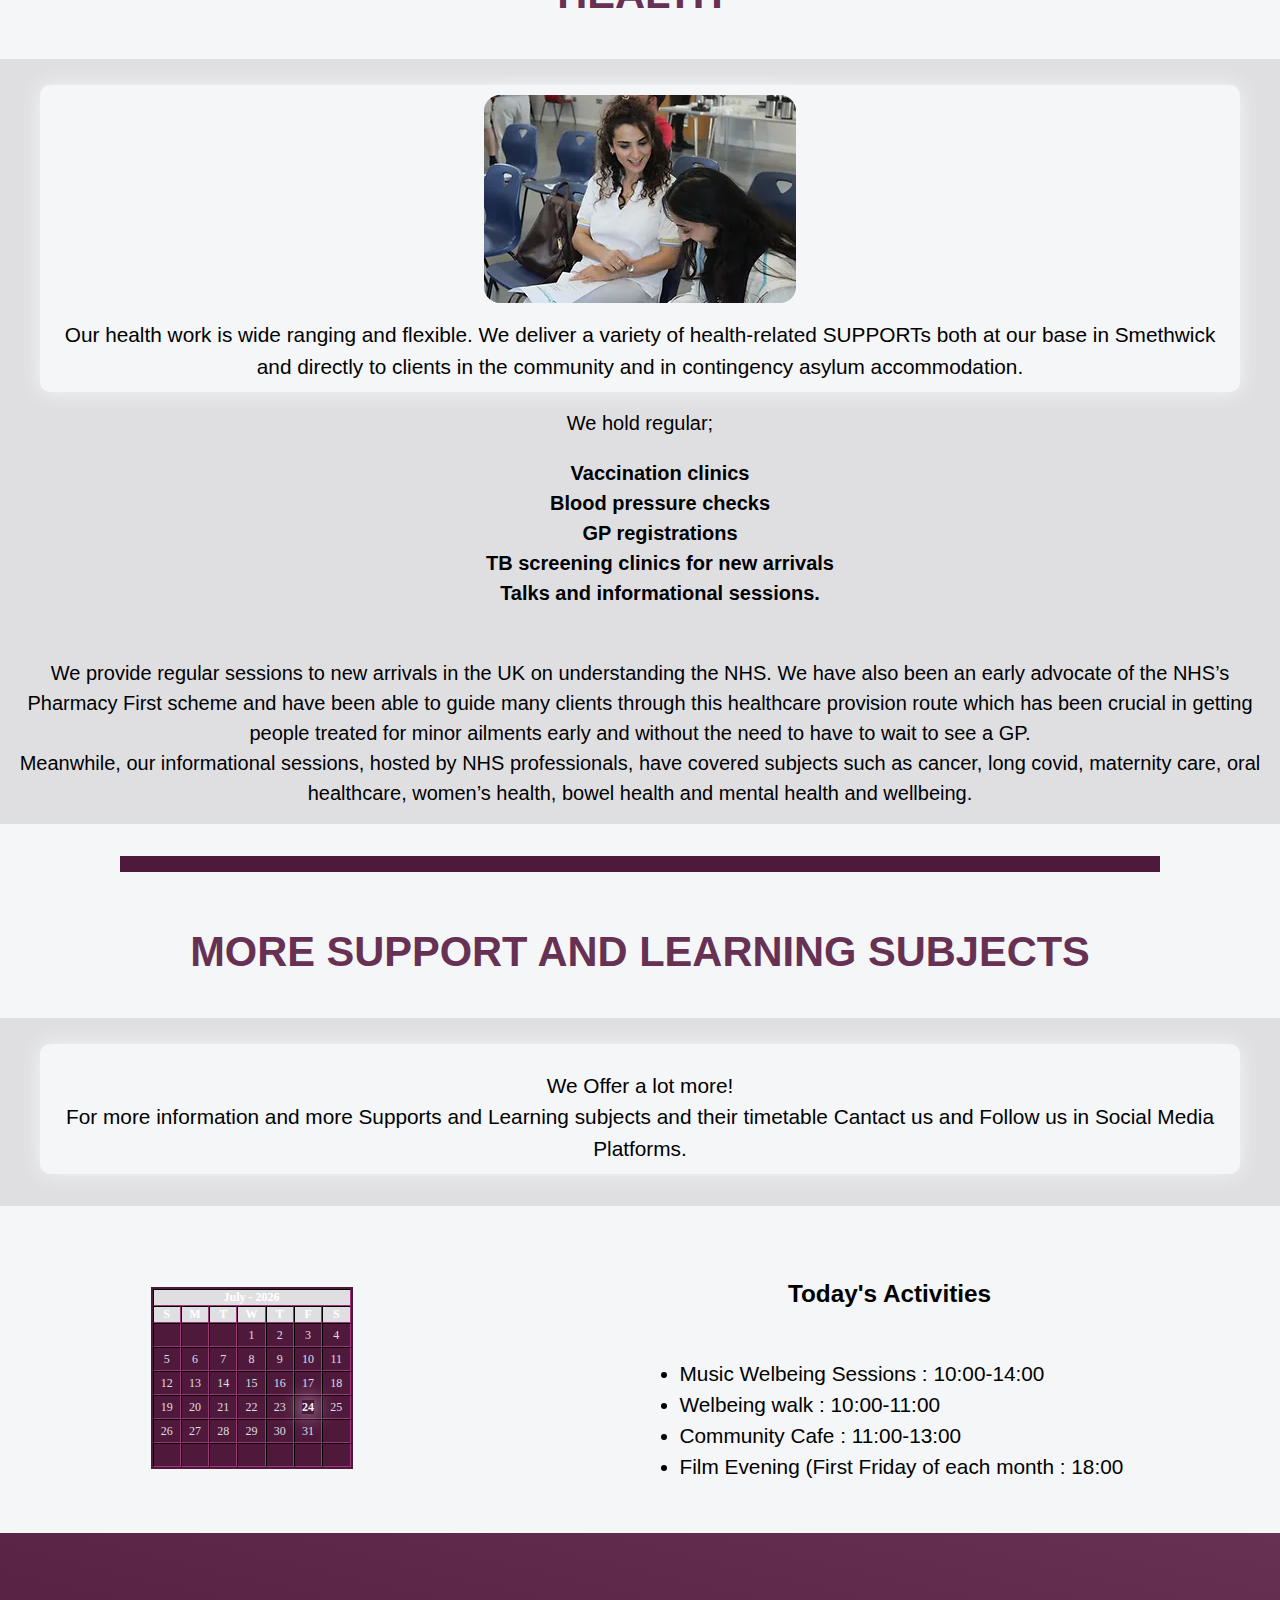
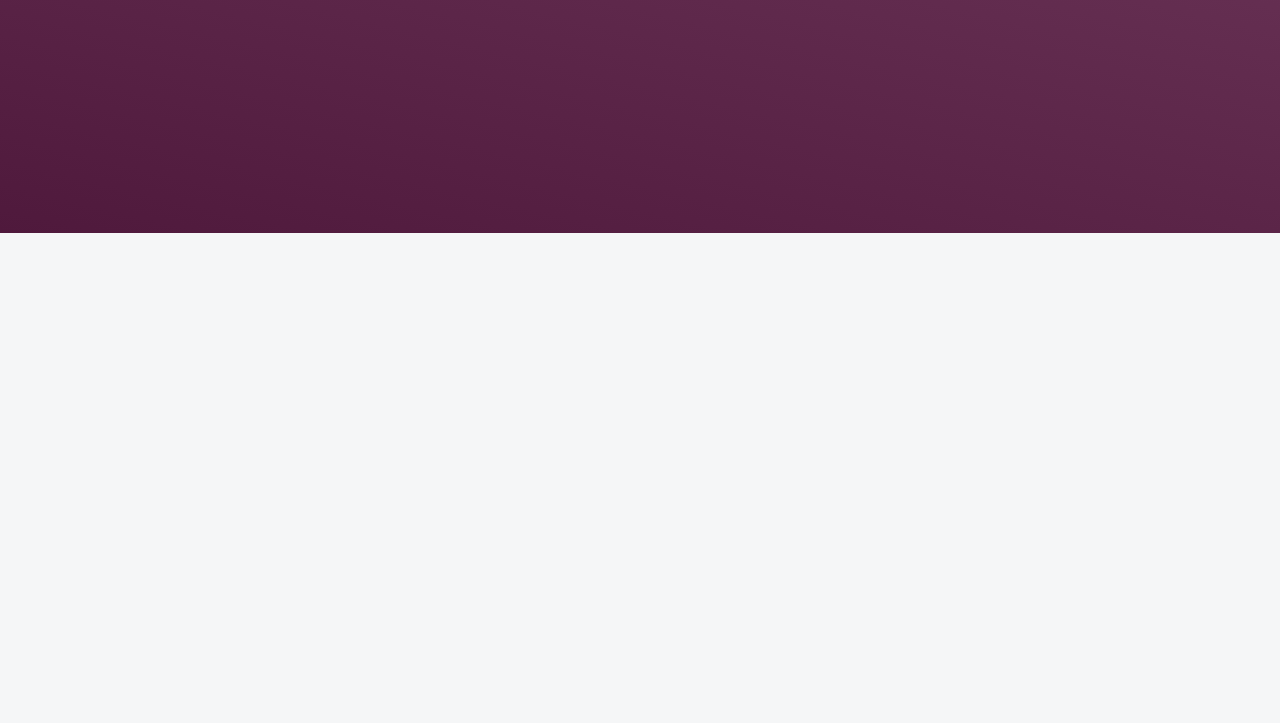
<file: Support and Learning.html>
<!DOCTYPE html>
<html lang="en">
<head>
    <meta charset="UTF-8">
    <meta name="viewport" content="width=device-width, initial-scale=1.0">
    <title>Brushstores Supports And Learning Page</title>
    <link rel="stylesheet" href="./Brushstroke.css">
    <style type="text/css">

        :root{
            --Support-Crimson:#4f193c;
    --Support-Fade-Crimson:#673154;           
     --Box-Shadow:0 0 20px 0 #f5f6f7;
            --Body-color:#f5f6f7;
            --BackgroundColour-Day-And-Month:#dfdfe2;
            --Transition:all 300ms ease-in-out;
            --About-Us_Fade-Cyan:#2b94ac;
            --Color-Days:#949494;

        }
        .main {
        width:200px;
        border:1px solid var(--Support-Crimson);
        
        }
        
        .month {
        background-color:var(--BackgroundColour-Day-And-Month);
        font:bold 12px verdana;
        color:white;
        }
        
        .daysofweek {
        background-color:var(--BackgroundColour-Day-And-Month);
        font:bold 12px verdana;
        color:white;
        }
        
        .days {
        font-size: 12px;
        font-family:verdana;
        color:var(--BackgroundColour-Day-And-Month);
        background-color: var(--Support-Crimson);
        padding: 2px;
        }
        
        .days #today{
        font-weight: bold;
box-shadow: var(--Box-Shadow);
            color: var(--Body-color);
}

        
        </style>
        <script type="text/javascript" src="Calender.js">
        
            /***********************************************
            * Basic Calendar-By Brian Gosselin at http://scriptasylum.com/bgaudiodr/
            * Script featured on Dynamic Drive (http://www.dynamicdrive.com)
            * This notice must stay intact for use
            * Visit http://www.dynamicdrive.com/ for full source code
            ***********************************************/
            
            </script> 
</head>
<body>
    <div class="header-container Supports">
        <div class="header-container-greet">
           
                Welcoming, Supporting and Empowering asylum seekers, refugees and migrants across Sandwell and West Birmingham

           
        </div>
        
    </div>
    <header class="Supports">
      <img id="logo" class="Supports" src="./images/Logo/onlinelogomaker-120423-2036-8887.svg">
      
      <nav>
        <ul>
          <li class="nav Home"><a href="./Home.html" >HOME</a></li>
          <li class="nav Activities"><a href="./Activities.html" >ACTIVITIES</a></li>
          <li class="nav LegalSupport"><a href="./Legal Supports.html" >LEGAL SUPPORTS</a></li>
          <li class="nav About-Us"><a href="./About Us.html" >ABOUT US</a></li>

        </ul>
      </nav>
    </header>
     <main>
        <h2 class="SupportHeading">LEARNING ENGLISH</h2>
        <section>
            <figure>
                <img src="./images/Supports and Learning Photos/English Classes.webp" alt="We teach English, to enable you involve in Community better!">
                <figcaption>
                    <strong>
                        Language support at Brushstrokes 

            
                    </strong><br/>
                    Brushstrokes is an accredited ESB centre. Learners can work towards ESB exams but these are not compulsory.  Classes run from Monday to Friday throughout Sandwell term time. Classes take place at our main office and Smethwick library.
                </figcaption>
            </figure>
            <div class="Activity-description">The ability to speak and understand English is the most important component in enabling individuals to be able to build strong relationships in the local community. Our community based ESOL continues to help individuals in their process of integration, as Alexandra one of our students says , “I can talk to my neighbours and now I can talk to new people in the park when I take my children.” to be Updated w/c 19th April. 

                ​<br/>
                
                 It is so rewarding to see learners grow in confidence as their language skills improve and they develop the ability to communicate in English on a daily basis.  A huge part of ESOL classes is the social aspect and many friendships are made in the classroom. Breaking down language barriers and breaking down barriers of isolation is an important part of what we do.    <br/>
                 <h3>

                    OET- Occupational English Test
                </h3>
                 Overseas health professionals need to get good pass marks in OET tests in listening,

                 speaking, reading and writing to be able to gain registration to work in the health sector in the UK.  
                 Currently the OET is accepted by the GMC, NMC and GPC for doctors, nurses and pharmacists respectively.
                 
                 Working with the Sandwell HOP project we currently provide OET preparation classes for
                
                 overseas health professionals wishing to continue practicing in the UK.
                 
                 We are registered Premium Preparation Provider and all of our teachers are trained and
                 
                 experienced professionals. In addition our ever-growing team of volunteers provide
                 
                 students with the opportunity to practise speaking one on one with native speakers.
                 
                 We schedule regular mock tests throughout the year to help students become familiar with
                 
                 the test experience.
                 
                  
                 
                  <h3>

                      IELTS for work and study
                  </h3>
                 
                 
                 Many people coming to the UK from overseas need to prove their level of English for either
                 
                 professional or academic purposes and need to receive good marks in listening, speaking, reading and writing.
                 
                 Our teachers have a wealth of experience delivering IELTS preparation and we have a team of volunteers who offer their time so students can practise speaking with native speakers.
                 
                 Our IELTS course is funded by the Sandwell Language Network.
                 
                 We schedule regular mock tests so that students can get real test experience.
                 
                  <h3>

                      Online courses
                  </h3>
                 
                 
                 All of our courses are run online using Zoom. Students receive 5 hours of lessons a week delivered in two lessons. Students also have access to resources and practice material through our Google classrooms.
                 
                  
                 <h3>

                     Requirements
                 </h3>
                 
                 Due to the level of these tests students must demonstrate a minimum of Level 1 English (B2), we will consider a high Entry Level 3 (B1)
                 
                 For our IELTS course students must be Sandwell residents.
                 
                  <h3>

                      Test Funding
                  </h3>
                 
                 
                 We do not provide funding for tests. We can help with providing references for funding application.
                 
                  
                 
                 If you are interested in finding out more please <a href="dominic@brushstrokessandwell.org.uk" class="contact-us">CONTACT US!</a></div>
        </section>
        <div class="devider supportDevider"></div>
        <h2 class="SupportHeading">DIGITAL SKILLS</h2>
        <section>
            <figure>
                <img src="./images/Supports and Learning Photos/WS Digital Skills_JPG.webp" alt="We assess and offer you Face to Face Digital classes according to assessment.">
                <figcaption>In today's fast-paced digital world, having digital skills is essential for success in almost any career. That's why we offer a range of digital skills support services to help you enhance your skills and stay competitive in the job market.</figcaption>
            </figure>
            <div class="Activity-description">
        

Our experienced digital skills coach is dedicated to helping you develop the skills you need to succeed in the digital age. We offer a range of services, including:<br/>
<strong>
    Skills assessments:
</strong><br/> We work with you to assess your current level of digital skills and identify areas where you could benefit from further training.<br/>

<strong>Digital training:</strong><br/> 
We offer training plans and courses on a range of digital skills, including social media email and document editing, online safety, and Government and local authority website.<br/>

<strong>
    Industry connections:
</strong><br/> We work with industry partners to provide opportunities for further learning.<br/>
<strong>
    Ongoing support:
</strong><br> We provide ongoing support to help you stay up-to-date with the latest digital trends and technologies, including access to online resources and networking events.<br/>

Our digital skills support services are tailored to your individual needs and goals and are designed to help you develop the skills you need to succeed in the digital age. Whether you're looking to enhance your existing digital skills or learn new digital skills, we're here to help.
<a class="contact-us">
CONTACT US
</a>  today to learn more about how we can support you in developing your digital skills.
            </div>
        </section>
        <div class="devider supportDevider"></div>

        <h2 class="SupportHeading">FOODBANK</h2>
        <section>
            <figure>
                <img src="./images/Supports and Learning Photos/Food Bank.webp" alt="We offer essential household food package to asylum seekers.">
                <figcaption>
                    <strong>TUESDAYS AND THURSDAYS<br/> 11:00-14:00</strong><br/>We support families and individuals in Birmingham and the Black Country, especially asylum seekers and refugees with little or no access to public funding by providing practical resources of food.</figcaption>
            </figure>
            <div class="Activity-description">
                If you are Asylum seeker, or Refugee and you still waiting to recieve Universal Credit, Come and Collect your food. <br/>We offer 3 main food categories: Halal, Vetegarian and Everything.<br/>
                <strong>If it is your first time, make sure you register first!</strong>
            </div>
        </section>
        <div class="devider supportDevider"></div>

        <h2 class="SupportHeading">CLOTH AND LIFE ESSENTIAL</h2>
        <section>
            <figure>
                <img src="./images/Supports and Learning Photos/Cloth and essential.jfif" alt="We offer you cloth, but You need to book an appointment first.">
                <figcaption>We offer cloth, and essential items for household!</figcaption>
            </figure>
            <div class="Activity-description">
                Our Bump Start packs contain essential items for new and expectant mothers, such as nappies, clothes, blankets, bottles, Moses baskets, baby wipes and toys. These are our most requested item and we are always in need of donations of items for newborns.<br/>

​

We also give out clothing, blankets and bedding, and other essential household items. The needs of the people we help change according to the time of year. We therefore appeal for seasonal items such as hats, scarves and gloves in autumn and winter.

            </div>
        </section>
        <div class="devider supportDevider"></div>

        <h2 style="text-transform: uppercase;" class="SupportHeading">HEALTH</h2>
        <section>
            <figure>
                <img src="./images/Supports and Learning Photos/Health.webp" alt="Make sure of your Health with us.">
                <figcaption>Our health work is wide ranging and flexible. We deliver a variety of health-related SUPPORTs both at our base in Smethwick and directly to clients in the community and in contingency asylum accommodation.</figcaption>
            </figure>
            <div class="Activity-description" >
                We hold regular;<br/>
                <ul style="list-style-type:none; font-weight: 700;">
                    <li>
                        Vaccination clinics
                    </li>
                    <li>
                        Blood pressure checks

                    </li>
                    <li>
                        GP registrations
                        
                    </li>
                    <li>
                        TB screening clinics for new arrivals

                    </li>
                    <li>
                        Talks and informational sessions.

                    </li>
                </ul>

<br/>
We provide regular sessions to new arrivals in the UK on understanding the NHS. We have also been an early advocate of the NHS’s Pharmacy First scheme and have been able to guide many clients through this healthcare provision route which has been crucial in getting people treated for minor ailments early and without the need to have to wait to see a GP.
<br/>
Meanwhile, our informational sessions, hosted by NHS professionals, have covered subjects such as cancer, long covid, maternity care, oral healthcare, women’s health, bowel health and mental health and wellbeing.
            </div>
        </section>
        <div class="devider supportDevider"></div>
        <h2 class="SupportHeading">MORE SUPPORT AND LEARNING SUBJECTS</h2>
        <section>
            <figure>
             <figcaption>We Offer a lot more!<br/>
            For more information and more Supports and Learning subjects and their timetable Cantact us and Follow us in Social Media Platforms.</figcaption>
            </figure>
            <div class="Activity-description">
            

            </div>
        </section>
        <div class="Calender">
            <div class="CalenderTable">
                <!-- Calendar Table Content -->
                <script>

                    var todaydate=new Date()
                    var curmonth=todaydate.getMonth()+1 //get current month (1-12)
                    var curyear=todaydate.getFullYear() //get current year
                                document.write(buildCal(curmonth ,curyear, "main", "month", "daysofweek", "days", 1));
                </script>
            </div>
            <div class="CalenderDescription">
                <div id="CalenderHeading">
                    <!-- Calendar Heading Content -->
                </div>
                <!-- Calendar Description Content -->
                <div id="schedule" style="text-align: left;">
                    <!-- Schedule will be displayed here -->
                </div>
            </div>
        </div>
    
        <!-- Link my external JavaScript file -->
        <script src="Calender.js"></script>
     </main>
      <footer class="Supports">  
        <iframe src="https://www.google.com/maps/embed?pb=!1m18!1m12!1m3!1d2429.267199237136!2d-1.970665288743973!3d52.49240267193736!2m3!1f0!2f0!3f0!3m2!1i1024!2i768!4f13.1!3m3!1m2!1s0x4870bd401a776d87%3A0x8ec5d3fe60e99364!2sBrushstrokes!5e0!3m2!1sen!2suk!4v1701542625457!5m2!1sen!2suk" width="auto" height="300" style="border:0;" allowfullscreen="" loading="lazy" referrerpolicy="no-referrer-when-downgrade" id="map"></iframe>
        <nav>
            <ul>
              <li ><a href="mailto:info@brushstrokessandwell.org.uk">E-mail us</a></li>
              <li>Phone:<br/>0121 565 2234</li>
              <li><a href="https://instagram.com/brushstrokessandwell?igshid=NzZlODBkYWE4Ng==" >Instagram</a></li>
              <li><a href="https://www.facebook.com/BrushstrokesProject" >Facebook</a></li>
              <li><a href="https://t.me/ nfuzdz5R9oExZjg0
                " >Telegram</a></li>
    
            </ul>
          </nav>
      </footer>
     
</body>
</html>
</file>
<file: Brushstroke.css>
/*css template same as for each page of Brushstroke website starts from here*/
* {
    scroll-behavior: smooth;
  }
  @media (prefers-reduced-motion: no-preference) {
    * {
      scroll-behavior: smooth;
    }
  }
  :root{
    --Home:#e9ff5b;
    --Home-Fade:#ddff00;
    --Body-color:#f5f6f7;
    --Activity-Orange:#dd7425;
      --Activity-Fade-Orange:#e98e49;
    --Support-Crimson:#4f193c;
    --Support-Fade-Crimson:#7e6575;
    --Legal-Supports-Green:#17451b;
    --Legal-Supports-Fade-Green:#417d46;
    --About-Us-Cyan:#0d6579;
    --About-Us_Fade-Cyan:#2b94ac;
    --Box-Shadow:0 0 20px 0 #f5f6f7;
  }
  .header-container-greet{
    
   color: var(--Body-color);
   font-size: 3.75vw;
   text-align: center;
   margin-right:5%;
   margin-left: 5%;
   overflow: visible;
   top: 10vh;
   top: 80px;
    position: relative;
    display: block;
  }
  
  body {
    background: var(--Body-color);
    font-family: Helvetica;
   margin: 0;
    position: absolute;
    padding: 0;
    box-sizing: border-box;
    max-width: 100%;
  
  }
  /* header {
    width: 100%;
    height: 70px;
    display: flex;
    justify-content: space-between;
    align-items: center;
    position: fixed;
    top: 0;
    overflow: hidden;
    
  } */
  .header-container{
    top: 60px;
    width: 100%;
    height:50vh;
  }

  /*Here is this section the element will differe depending on the page*/
  
  .header-container.Supports,footer.Supports{
    background:linear-gradient(to top right,var(--Support-Crimson),var(--Support-Fade-Crimson) );

  }
  .header-container.LegalSupport,footer.LegalSupport{
    background:linear-gradient(to top right,var(--Legal-Supports-Green),var(--Legal-Supports-Fade-Green) );

  }
  .header-container.Home,footer.Home{
    background:linear-gradient(to top right,var(--Home-Fade),var(--About-Us-Cyan) );

  }
  /*Exclusive to home page*/
  .Home>.header-container-greet{
    /* background:linear-gradient(to top right,var(--Home-Fade),var(--Home-Fade) ); */
    color: var(--Body-color);
  }
  /*Exclusive to home page*/
  
  .header-container.Activity,footer.Activity{
    background:linear-gradient(to top right,var(--Activity-Orange),var(--Activity-Fade-Orange) );

  }
  .header-container.AboutUs,footer.AboutUs{
    background:linear-gradient(to top right,var(--About-Us-Cyan),var(--About-Us_Fade-Cyan) );

  }
  header.Supports{
    background-color: var(--Support-Fade-Crimson);
    width: 100%;
    height: 70px;
    display: flex;
    justify-content: space-between;
    align-items: center;
    position: fixed;
    top: 0;
    overflow: hidden;
  }
  header.LegalSupport{
    background-color: var(--Legal-Supports-Fade-Green);
    width: 100%;
    height: 70px;
    display: flex;
    justify-content: space-between;
    align-items: center;
    position: fixed;
    top: 0;
    overflow: hidden;
  }
  header.Home{
    background:linear-gradient(to top right,var(--Home),var(--About-Us_Fade-Cyan),var(--About-Us-Cyan) );
    width: 100%;
    height: 70px;
    display: flex;
    justify-content: space-between;
    align-items: center;
    position: fixed;
    top: 0;
    overflow: hidden;
  }
  header.Activity{
    background-color: var(--Activity-Orange);
    width: 100%;
    height: 70px;
    display: flex;
    justify-content: space-between;
    align-items: center;
    position: fixed;
    top: 0;
    overflow: hidden;
  }
  header.AboutUs{
    background-color: var(--About-Us-Cyan);
    width: 100%;
    height: 70px;
    display: flex;
    justify-content: space-between;
    align-items: center;
    position: fixed;
    top: 0;
    overflow: hidden;
  }
  .devider.supportDevider{
    border: 8px solid var(--Support-Crimson);

  }
  .devider.LegalSupportDevider{
    border: 8px solid var(--Legal-Supports-Green);

  }
  .devider.HomeDevider{
    border: 8px solid var(--Home);

  }
  .devider.ActivityDevider{
    border: 8px solid var(--Activity-Orange);

  }
  .devider.AboutUsDevider{
    border: 8px solid var(--About-Us_Fade-Cyan);

  }
  h2.SupportHeading{
    color: var(--Support-Fade-Crimson);
  }
  h2.LegalSupportHeading{
    color:var(--Legal-Supports-Green);
  }
  h2.HomeHeading{
    color:  var(--About-Us-Cyan);

  }
  h2.ActivityHeading{
    color:  var(--Activity-Orange);

  }
  h2.AboutUsHeading{
    color:  var(--About-Us-Cyane);

  }
  .devider{
     width: 80%;
     margin: auto;
     margin-top: 2rem;
    }

  #logo {
    width: max(70px, 14vw);
    aspect-ratio: 20 / 4;
    padding: 0.4rem;
    box-shadow:var(--Box-Shadow) ;
    margin-left: 5px;
    
  }
  
  nav {
    width: 100%;
    height: 50px;
  }
  
  nav > ul {
    display: flex;
    justify-content: space-evenly;
    flex-wrap: wrap;
    align-items: center;
    padding-inline-start: 0;
    margin-block: 0;
    height: 100%;
  }
  
  nav > ul > li {
    color: #dfdfe2;
    margin: 0 0.2rem;
    padding: 0.2rem;
    display: block;
    
    transition: color 300ms ease-in-out;
    transition: background-color 300ms;
  }
  footer> nav > ul > li{
    transition: all 300ms ease-in-out;

  }
  footer>nav > ul > li:hover {
    background-color: #dfdfe2;
    color: #1b1b32;
    cursor: pointer;
    border-radius: 10px;
    box-shadow: var(--Box-Shadow);
  }
  
  .contact-us{
    
    font-size: large;
  }
  
  li > a {
    color: inherit;
    text-decoration: none;
  }
  .container{
    top: 50vh;
    margin-top: 10vh;
    display: flex;
    flex-direction: column;
  }
  
  
  footer{
    width: 100%;
    height: 300px;
    display: flex;
    justify-content: space-between;
    align-items: center;
    top: 20px;
  }
  #map{
    width: max(300,50vw);
    height: auto;
    aspect-ratio: 10/10;
  
  }
  footer>nav{
    height: 300px;
    min-width: auto;
  
  }
  footer>nav>ul{
    flex-direction: column;
    display: flex;
    justify-content: space-around;
    flex-wrap: wrap;
  }
  /*css Brushstrokes template ends here*/
  h2{
    text-align: center;
    padding-top: 15px;
    font-size: 3.25vw;
  }
  figure{
    background-color: var(--Body-color);
    padding: 10px;;
    border-radius: 10px;
      /* filter: blur(10px); */
      box-shadow: var(--Box-Shadow);
  
  }
  figcaption{
    margin: 15px o 5px 0;
    font-size: 1.3rem;
    padding-top: 1rem;
  
  }
  main{
    font-size: 10px;
    text-align: center;
    line-height: 1.5;
  }
  img{
    width:auto;
    height: auto;
    display: block;
    max-width: 100%;
    text-align: center;
    border-radius: 1.0rem;
    box-shadow: var(--Box-Shadow);
    margin: auto;
  }
  section{
    background-color: #dfdfe2;
    padding-top: 1.0rem;
  
  
  }
  .Activity-description{
    font-size: 2em;
    margin: 1rem;
    padding-bottom: 1rem;
  }
  #Hadly-Stadium-Location{
    display: block;
    margin: auto;
    width: auto;
    height: auto;
    border-radius: 20px;
    padding-top: 20px;
  }
  .nav{
    transition: color 300ms ease-in-out;
  }
  .Home:hover{
    color: var(--Home);
  }
  
  .Activities:hover{
    color: var(--Activity-Fade-Orange);
  }
  .Supports:hover{
    color: var(--Support-Crimson);
  }
  .LegalSupport:hover{
    color: var(--Legal-Supports-Green);
  }
  /* nav > ul > .LegalSupports:hover {
    background-color: #dfdfe2;
    color: var(--Support-Crimson);
    cursor: pointer;
    border-radius: 10px;
  } */
  .About-Us:hover{
    color: var(--About-Us-Cyan);
  }
  /*Specific to each page
  */
  .Inside-Figure_Link{
    text-decoration: none;
    color: #afafaf;
    transition: color 300ms ease-in-out;
    transition: all 300ms ease-in-out;


  }
  .Inside-Figure_Link:hover{
    box-shadow: var(--Box-Shadow);
    color: var(--Body-color);
    background-color: #dfdfe2;
    border-radius: 10px;
    padding: 10px;
  }
  .Outside-Figure_Link{
text-decoration: none;
color: var(--Body-color);
transition: all 300ms ease-in-out;
  }
  .Outside-Figure_Link:hover{
background-color: var(--Body-color);
box-shadow: var(--Box-Shadow);
color: #afafaf;
border-radius: 10px;
padding: 10px;
  }

/*exclusive to Home page*/
  .header-nav>a{
    text-decoration: none;
    color: var(--Home-Blue);
    transition: all 300ms ease-in-out;
 }
.Legal-Supports>a:hover{
  color: var(--Legal-Supports-Green);
 }
.Activity > a:hover{
color:var(--Activity-Orange);
      }
      .Support>a:hover{
    color: var(--Support-Crimson);
      }
      .AboutUs>a:hover{
        color: var(--About-Us-Cyan);
      }




/* Calender */

.Calender{
  display: flex;
  flex-direction: row;
  flex-wrap: wrap;
  justify-content: space-between;
  align-items: center;
  gap: 16px;
  max-width: 1400px;
  margin: 0 auto;
  padding: 20px 10px;
}
.CalenderTable{
  width: auto;
  padding: 20px;
  margin: auto;
}
.CalenderDescription{
  flex: content;
  margin: auto;
  padding: 10px;
  max-height: 500px;
  max-width: 500px;
  float: left;
  display: contents;
  flex-direction: column;
  font-size: 1.3rem;
  display: flex;
}
</file>
